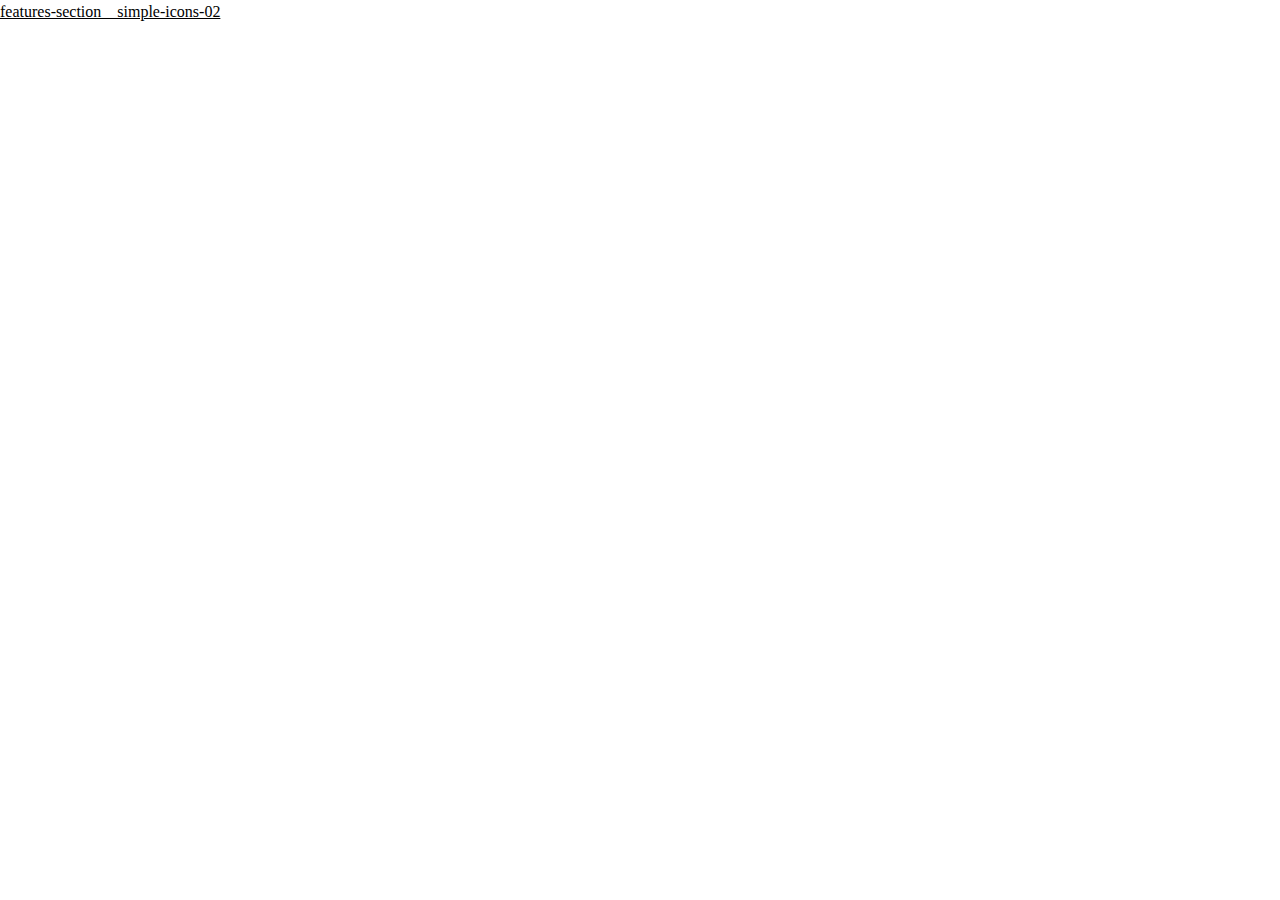
<file: index.html>
<!DOCTYPE html>
<html lang="en-us">
<head>
  <meta charset="utf-8">
  <title>Untitled UI</title>
  <meta name="viewport" content="width=device-width">
  <link rel="stylesheet" href="./styles.css">
</head>
<body>
  <a href="./html-structure/components/features/features__simple-icons-02.html">features-section__simple-icons-02</a>
</body>
</html>
</file>
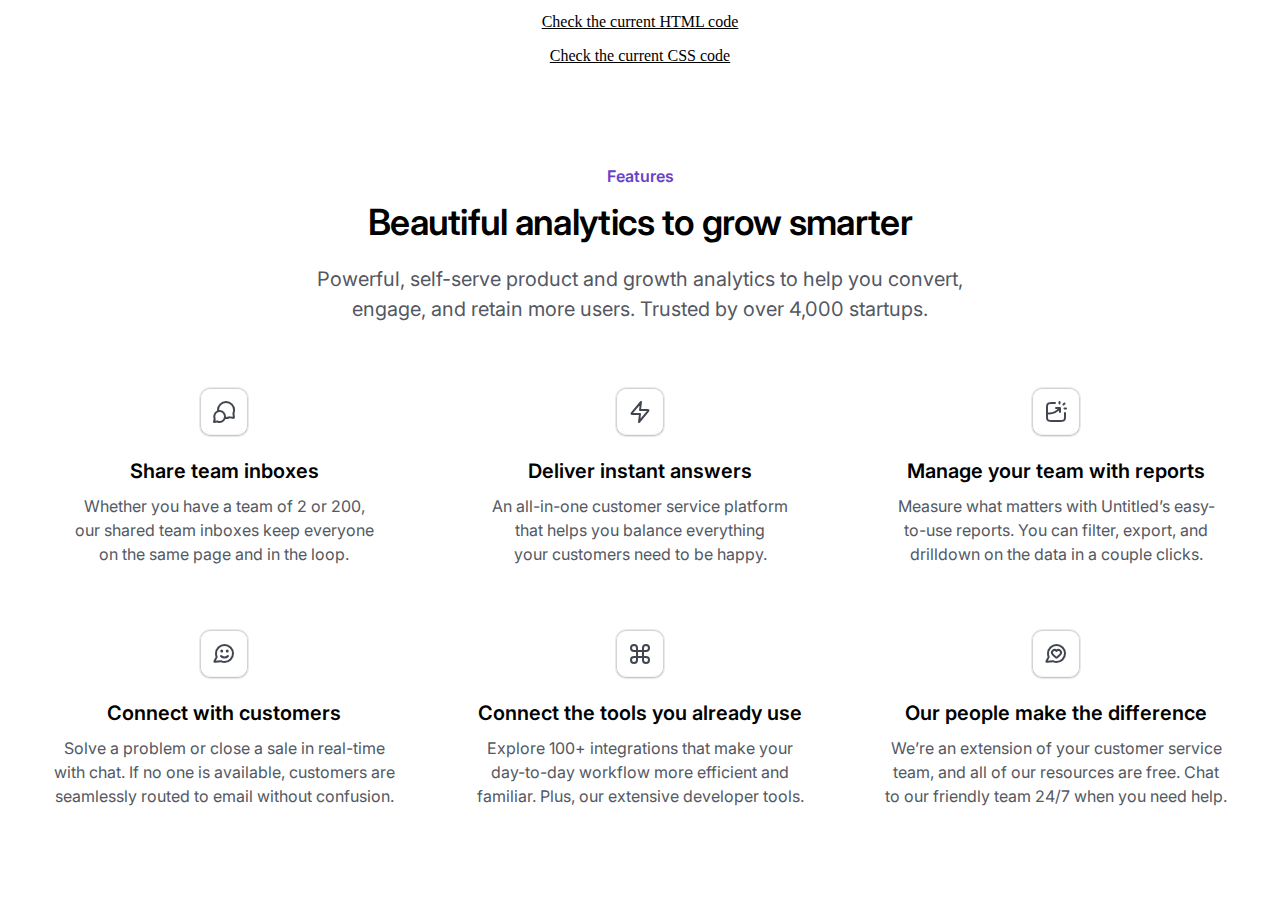
<file: html-structure/components/features/features__simple-icons-02.html>
<!DOCTYPE html>
<html lang="en-us">
<head>
  <meta charset="utf-8">
  <title>features-section__simple-icon-02</title>
  <meta name="viewport" content="width=device-width">
  <link rel="stylesheet" href="../../../styles.css">
  <link rel="stylesheet" href="./features__simple-icons-02.css">
</head>
<body>
  <a style="text-align: center; display:block; padding-block-start: 10px" target="_blank" href="https://github.com/adonmez04/untitledUI-components/blob/master/html-structure/components/features/features__simple-icons-02.html">Check the current HTML code</a>
  <a style="text-align: center; display:block; padding-block-start: 10px" target="_blank" href="https://github.com/adonmez04/untitledUI-components/blob/master/html-structure/components/features/features__simple-icons-02.css">Check the current CSS code</a>

  <article class="features__simple-icons-02 gap auto">
    <section class="features__simple-icons-02-header gap auto">
      <div class="content gap">
        <div class="heading-and-supporting-text gap">
          <div class="heading-and-subheading gap">
            <p class="text-md--semibold">Features</p>
            <h2 class="display-md--semibold">Beautiful analytics to grow smarter</h2>
          </div>
          <p class="text-xl--regular">Powerful, self-serve product and growth analytics to help you convert, engage, and retain more users. Trusted by over 4,000 startups.</p>
        </div>
      </div>
    </section>

    <section class="features__simple-icons-02-main auto">
      <ul class="content">

        <li class="feature-text gap">
          <div class="featured-icon auto">
              <svg xmlns="http://www.w3.org/2000/svg" width="24" height="24" viewBox="0 0 24 24" fill="none">
                <path d="M6.09436 11.2288C6.03221 10.8282 5.99996 10.4179 5.99996 10C5.99996 5.58172 9.60525 2 14.0526 2C18.4999 2 22.1052 5.58172 22.1052 10C22.1052 10.9981 21.9213 11.9535 21.5852 12.8345C21.5154 13.0175 21.4804 13.109 21.4646 13.1804C21.4489 13.2512 21.4428 13.301 21.4411 13.3735C21.4394 13.4466 21.4493 13.5272 21.4692 13.6883L21.8717 16.9585C21.9153 17.3125 21.9371 17.4895 21.8782 17.6182C21.8266 17.731 21.735 17.8205 21.6211 17.8695C21.4911 17.9254 21.3146 17.8995 20.9617 17.8478L17.7765 17.3809C17.6101 17.3565 17.527 17.3443 17.4512 17.3448C17.3763 17.3452 17.3245 17.3507 17.2511 17.3661C17.177 17.3817 17.0823 17.4172 16.893 17.4881C16.0097 17.819 15.0524 18 14.0526 18C13.6344 18 13.2237 17.9683 12.8227 17.9073M7.63158 22C10.5965 22 13 19.5376 13 16.5C13 13.4624 10.5965 11 7.63158 11C4.66668 11 2.26316 13.4624 2.26316 16.5C2.26316 17.1106 2.36028 17.6979 2.53955 18.2467C2.61533 18.4787 2.65322 18.5947 2.66566 18.6739C2.67864 18.7567 2.68091 18.8031 2.67608 18.8867C2.67145 18.9668 2.65141 19.0573 2.61134 19.2383L2 22L4.9948 21.591C5.15827 21.5687 5.24 21.5575 5.31137 21.558C5.38652 21.5585 5.42641 21.5626 5.50011 21.5773C5.5701 21.5912 5.67416 21.6279 5.88227 21.7014C6.43059 21.8949 7.01911 22 7.63158 22Z"  stroke-width="2" stroke-linecap="round" stroke-linejoin="round"/>
              </svg>
          </div>
          <div class="text-and-supporting-text gap">
            <p class="text-xl--semibold">Share team inboxes</p>
            <p class="text-md--regular">Whether you have a team of 2 or 200, our shared team inboxes keep everyone on the same page and in the loop.</p>
          </div>
        </li>

        <li class="feature-text gap">
          <div class="featured-icon auto">
            <svg xmlns="http://www.w3.org/2000/svg" width="24" height="24" viewBox="0 0 24 24" fill="none">
              <path d="M12.9999 2L4.09332 12.6879C3.74451 13.1064 3.57011 13.3157 3.56744 13.4925C3.56512 13.6461 3.63359 13.7923 3.75312 13.8889C3.89061 14 4.16304 14 4.7079 14H11.9999L10.9999 22L19.9064 11.3121C20.2552 10.8936 20.4296 10.6843 20.4323 10.5075C20.4346 10.3539 20.3661 10.2077 20.2466 10.1111C20.1091 10 19.8367 10 19.2918 10H11.9999L12.9999 2Z" stroke-width="2" stroke-linecap="round" stroke-linejoin="round" />
            </svg>
          </div>
          <div class="text-and-supporting-text gap">
            <p class="text-xl--semibold">Deliver instant answers</p>
            <p class="text-md--regular">An all-in-one customer service platform that helps you balance everything your customers need to be happy.</p>
          </div>
        </li>

        <li class="feature-text gap">
          <div class="featured-icon auto">
            <svg xmlns="http://www.w3.org/2000/svg" width="24" height="24" viewBox="0 0 24 24" fill="none">
              <path d="M11 3H7.8C6.11984 3 5.27976 3 4.63803 3.32698C4.07354 3.6146 3.6146 4.07354 3.32698 4.63803C3 5.27976 3 6.11984 3 7.8V16.2C3 17.8802 3 18.7202 3.32698 19.362C3.6146 19.9265 4.07354 20.3854 4.63803 20.673C5.27976 21 6.11984 21 7.8 21H16.2C17.8802 21 18.7202 21 19.362 20.673C19.9265 20.3854 20.3854 19.9265 20.673 19.362C21 18.7202 21 17.8802 21 16.2V13M12 8H16V12M15.5 3.5V2M19.4393 4.56066L20.5 3.5M20.5103 8.5H22.0103M3 13.3471C3.65194 13.4478 4.31987 13.5 5 13.5C9.38636 13.5 13.2653 11.3276 15.6197 8" stroke-width="2" stroke-linecap="round" stroke-linejoin="round"/>
            </svg>
          </div>
          <div class="text-and-supporting-text gap">
            <p class="text-xl--semibold">Manage your team with reports</p>
            <p class="text-md--regular">Measure what matters with Untitled’s easy-to-use reports. You can filter, export, and drilldown on the data in a couple clicks.</p>
          </div>
        </li>

        <li class="feature-text gap">
          <div class="featured-icon auto">
            <svg xmlns="http://www.w3.org/2000/svg" width="24" height="24" viewBox="0 0 24 24" fill="none">
              <path d="M8.99962 14C8.99962 14 10.3121 15.5 12.4996 15.5C14.6871 15.5 15.9996 14 15.9996 14M15.2496 9H15.2596M9.74962 9H9.75962M12.4996 20C17.194 20 20.9996 16.1944 20.9996 11.5C20.9996 6.80558 17.194 3 12.4996 3C7.8052 3 3.99962 6.80558 3.99962 11.5C3.99962 12.45 4.15547 13.3636 4.443 14.2166C4.55119 14.5376 4.60529 14.6981 4.61505 14.8214C4.62469 14.9432 4.6174 15.0286 4.58728 15.1469C4.55677 15.2668 4.48942 15.3915 4.35472 15.6408L2.71906 18.6684C2.48575 19.1002 2.36909 19.3161 2.3952 19.4828C2.41794 19.6279 2.50337 19.7557 2.6288 19.8322C2.7728 19.9201 3.01692 19.8948 3.50517 19.8444L8.62619 19.315C8.78127 19.299 8.85881 19.291 8.92949 19.2937C8.999 19.2963 9.04807 19.3029 9.11586 19.3185C9.18478 19.3344 9.27145 19.3678 9.44478 19.4345C10.3928 19.7998 11.4228 20 12.4996 20ZM15.7496 9C15.7496 9.27614 15.5258 9.5 15.2496 9.5C14.9735 9.5 14.7496 9.27614 14.7496 9C14.7496 8.72386 14.9735 8.5 15.2496 8.5C15.5258 8.5 15.7496 8.72386 15.7496 9ZM10.2496 9C10.2496 9.27614 10.0258 9.5 9.74962 9.5C9.47348 9.5 9.24962 9.27614 9.24962 9C9.24962 8.72386 9.47348 8.5 9.74962 8.5C10.0258 8.5 10.2496 8.72386 10.2496 9Z" stroke-width="2" stroke-linecap="round" stroke-linejoin="round"/>
            </svg>
          </div>
          <div class="text-and-supporting-text gap">
            <p class="text-xl--semibold">Connect with customers</p>
            <p class="text-md--regular">Solve a problem or close a sale in real-time with chat. If no one is available, customers are seamlessly routed to email without confusion.</p>
          </div>
        </li>

        <li class="feature-text gap">
          <div class="featured-icon auto">
            <svg xmlns="http://www.w3.org/2000/svg" width="24" height="24" viewBox="0 0 24 24" fill="none">
              <path d="M9 9V6C9 4.34315 7.65685 3 6 3C4.34315 3 3 4.34315 3 6C3 7.65685 4.34315 9 6 9H9ZM9 9V15M9 9H15M9 15V18C9 19.6569 7.65685 21 6 21C4.34315 21 3 19.6569 3 18C3 16.3431 4.34315 15 6 15H9ZM9 15H15M15 15H18C19.6569 15 21 16.3431 21 18C21 19.6569 19.6569 21 18 21C16.3431 21 15 19.6569 15 18V15ZM15 15V9M15 9V6C15 4.34315 16.3431 3 18 3C19.6569 3 21 4.34315 21 6C21 7.65685 19.6569 9 18 9H15Z" stroke-width="2" stroke-linecap="round" stroke-linejoin="round"/>
            </svg>
          </div>
          <div class="text-and-supporting-text gap">
            <p class="text-xl--semibold">Connect the tools you already use</p>
            <p class="text-md--regular">Explore 100+ integrations that make your day-to-day workflow more efficient and familiar. Plus, our extensive developer tools.</p>
          </div>
        </li>

        <li class="feature-text gap">
          <div class="featured-icon auto">
            <svg xmlns="http://www.w3.org/2000/svg" width="24" height="24" viewBox="0 0 24 24" fill="none">
              <path d="M20.9996 11.5C20.9996 16.1944 17.194 20 12.4996 20C11.4228 20 10.3928 19.7998 9.44478 19.4345C9.27145 19.3678 9.18478 19.3344 9.11586 19.3185C9.04807 19.3029 8.999 19.2963 8.92949 19.2937C8.85881 19.291 8.78127 19.299 8.62619 19.315L3.50517 19.8444C3.01692 19.8948 2.7728 19.9201 2.6288 19.8322C2.50337 19.7557 2.41794 19.6279 2.3952 19.4828C2.36909 19.3161 2.48575 19.1002 2.71906 18.6684L4.35472 15.6408C4.48942 15.3915 4.55677 15.2668 4.58728 15.1469C4.6174 15.0286 4.62469 14.9432 4.61505 14.8214C4.60529 14.6981 4.55119 14.5376 4.443 14.2166C4.15547 13.3636 3.99962 12.45 3.99962 11.5C3.99962 6.80558 7.8052 3 12.4996 3C17.194 3 20.9996 6.80558 20.9996 11.5Z" stroke-width="2" stroke-linecap="round" stroke-linejoin="round"/>
              <path fill-rule="evenodd" clip-rule="evenodd" d="M12.4965 8.94925C11.5968 7.9104 10.0965 7.63095 8.96924 8.58223C7.84196 9.5335 7.68326 11.124 8.56851 12.2491C9.11696 12.9461 10.4935 14.2191 11.4616 15.087C11.8172 15.4057 11.995 15.5651 12.2084 15.6293C12.3914 15.6844 12.6017 15.6844 12.7847 15.6293C12.9981 15.5651 13.1759 15.4057 13.5315 15.087C14.4996 14.2191 15.8761 12.9461 16.4246 12.2491C17.3098 11.124 17.1705 9.5235 16.0238 8.58223C14.8772 7.64096 13.3963 7.9104 12.4965 8.94925Z" stroke-width="2" stroke-linecap="round" stroke-linejoin="round"/>
            </svg>
          </div>
          <div class="text-and-supporting-text gap">
            <p class="text-xl--semibold">Our people make the difference</p>
            <p class="text-md--regular">We’re an extension of your customer service team, and all of our resources are free. Chat to our friendly team 24/7 when you need help.</p>
          </div>
        </li>

      </ul>
    </section>

  </article> <!-- end of the features__simple-icons-02 -->

</body>
</html>
</file>
<file: styles.css>
@import url("https://fonts.googleapis.com/css2?family=Inter:ital,opsz,wght@0,14..32,100..900;1,14..32,100..900&family=Merriweather:ital,wght@0,300;0,400;0,700;0,900;1,300;1,400;1,700;1,900&display=swap");

/* ******************************************** */
/* *** THE MAIN *** */
/* ******************************************** */
/* ******************************************** */
/* *** THE IMPORTANT *** */
/* ******************************************** */
@layer important {}
/* ******************************************** */
/* *** THE PRIMITIVES *** */
/* ******************************************** */
@layer primitives {
  :root {
    /* Colors */
    /* Base */
    --base---white: hsl(0deg 0% 100% / 100%);
    --base---black: hsl(0deg 0% 0% / 100%);
    --base---transparent: hsl(0deg 0% 100% / 0%);
    /* Gray (light mode) */
    --gray-light-mode--25: hsl(0deg 0% 99.2% / 100%);
    --gray-light-mode--50: hsl(0deg 0% 98% / 100%);
    --gray-light-mode--100: hsl(0deg 0% 96.1% / 100%);
    --gray-light-mode--200: hsl(210deg 4.8% 91.8% / 100%);
    --gray-light-mode--300: hsl(216deg 6.3% 84.5% / 100%);
    --gray-light-mode--400: hsl(222deg 5.8% 66.3% / 100%);
    --gray-light-mode--500: hsl(220deg 6.2% 47.3% / 100%);
    --gray-light-mode--600: hsl(220deg 8.3% 35.5% / 100%);
    --gray-light-mode--700: hsl(221deg 11% 28.6% / 100%);
    --gray-light-mode--800: hsl(220deg 19.6% 18% / 100%);
    --gray-light-mode--900: hsl(220deg 23.8% 12.4% / 100%);
    --gray-light-mode--950: hsl(218deg 28.6% 5.5% / 100%);
    /* Gray (dark mode) */
    --gray-dark-mode--25: hsl(0deg 0% 98% / 100%);
    --gray-dark-mode--50: hsl(0deg 0% 96.9% / 100%);
    --gray-dark-mode--100: hsl(240deg 3.4% 94.3% / 100%);
    --gray-dark-mode--200: hsl(240deg 2.7% 92.7% / 100%);
    --gray-dark-mode--300: hsl(225deg 4.3% 81.6% / 100%);
    --gray-dark-mode--400: hsl(218deg 3.9% 59.6% / 100%);
    --gray-dark-mode--500: hsl(220deg 3.8% 53.9% / 100%);
    --gray-dark-mode--600: hsl(218deg 5.4% 40.2% / 100%);
    --gray-dark-mode--700: hsl(222deg 8.3% 23.5% / 100%);
    --gray-dark-mode--800: hsl(222deg 16% 15.9% / 100%);
    --gray-dark-mode--900: hsl(218deg 17.4% 9% / 100%);
    --gray-dark-mode--950: hsl(220deg 20% 5.9% / 100%);
    /* Gray (dark mode alpha) */
    --gray-dark-mode-alpha-25: hsl(0deg 0% 100% / 98%);
    --gray-dark-mode-alpha-50: hsl(0deg 0% 100% / 96%);
    --gray-dark-mode-alpha-100: hsl(0deg 0% 100% / 94%);
    --gray-dark-mode-alpha-200: hsl(0deg 0% 100% / 92%);
    --gray-dark-mode-alpha-300: hsl(0deg 0% 100% / 80%);
    --gray-dark-mode-alpha-400: hsl(0deg 0% 100% / 56%);
    --gray-dark-mode-alpha-500: hsl(0deg 0% 100% / 50%);
    --gray-dark-mode-alpha-600: hsl(0deg 0% 100% / 35%);
    --gray-dark-mode-alpha-700: hsl(0deg 0% 100% / 16%);
    --gray-dark-mode-alpha-800: hsl(0deg 0% 100% / 8%);
    --gray-dark-mode-alpha-900: hsl(0deg 0% 100% / 4%);
    --gray-dark-mode-alpha-950: hsl(0deg 0% 100% / 0%);
    /* Brand */
    --brand--25: hsl(264deg 100% 99% / 100%);
    --brand--50: hsl(264deg 100% 98% / 100%);
    --brand--100: hsl(267deg 100% 96.1% / 100%);
    --brand--200: hsl(268deg 95.1% 92% / 100%);
    --brand--300: hsl(265deg 88.9% 85.9% / 100%);
    --brand--400: hsl(262deg 84.7% 76.9% / 100%);
    --brand--500: hsl(260deg 76.6% 69.8% / 100%);
    --brand--600: hsl(259deg 63.3% 59.4% / 100%);
    --brand--700: hsl(258deg 53.8% 51.6% / 100%);
    --brand--800: hsl(256deg 47.7% 42% / 100%);
    --brand--900: hsl(254deg 44.5% 33.9% / 100%);
    --brand--950: hsl(254deg 54.5% 24.1% / 100%);
    /* Error */
    --error--25: hsl(12deg 100% 99% / 100%);
    --error--50: hsl(5deg 85.7% 97.3% / 100%);
    --error--100: hsl(4deg 93.3% 94.1% / 100%);
    --error--200: hsl(3deg 96.3% 89.4% / 100%);
    --error--300: hsl(4deg 96.1% 80% / 100%);
    --error--400: hsl(4deg 92.5% 68.8% / 100%);
    --error--500: hsl(4deg 86% 58% / 100%);
    --error--600: hsl(4deg 74.3% 48.8% / 100%);
    --error--700: hsl(4deg 76.5% 40% / 100%);
    --error--800: hsl(4deg 71.6% 33.1% / 100%);
    --error--900: hsl(8deg 64.9% 29% / 100%);
    --error--950: hsl(8deg 75.3% 19% / 100%);
    /* Warning */
    --warning--25: hsl(42deg 100% 98% / 100%);
    --warning--50: hsl(45deg 100% 96.1% / 100%);
    --warning--100: hsl(45deg 96.5% 88.8% / 100%);
    --warning--200: hsl(44deg 98.3% 76.7% / 100%);
    --warning--300: hsl(42deg 98.9% 64.5% / 100%);
    --warning--400: hsl(39deg 98.2% 56.3% / 100%);
    --warning--500: hsl(34deg 93.7% 50.2% / 100%);
    --warning--600: hsl(28deg 97.3% 43.7% / 100%);
    --warning--700: hsl(22deg 91.5% 37.1% / 100%);
    --warning--800: hsl(19deg 83.7% 31.4% / 100%);
    --warning--900: hsl(18deg 79.4% 26.7% / 100%);
    --warning--950: hsl(17deg 79.3% 17.1% / 100%);
    /* Success */
    --success--25: hsl(142deg 80% 98% / 100%);
    --success--50: hsl(145deg 81% 95.9% / 100%);
    --success--100: hsl(140deg 75% 92.2% / 100%);
    --success--200: hsl(144deg 68% 80.4% / 100%);
    --success--300: hsl(148deg 63.3% 66.9% / 100%);
    --success--400: hsl(150deg 57.3% 54.1% / 100%);
    --success--500: hsl(152deg 77.1% 39.4% / 100%);
    --success--600: hsl(153deg 91% 30.4% / 100%);
    --success--700: hsl(155deg 90.3% 24.3% / 100%);
    --success--800: hsl(155deg 84.2% 19.8% / 100%);
    --success--900: hsl(156deg 83.3% 16.5% / 100%);
    --success--950: hsl(157deg 82.1% 11% / 100%);
    /* Gray blue */
    --gray-blue--25: hsl(240deg 20% 99% / 100%);
    --gray-blue--50: hsl(225deg 40% 98% / 100%);
    --gray-blue--100: hsl(229deg 35.5% 93.9% / 100%);
    --gray-blue--200: hsl(229deg 35.5% 87.8% / 100%);
    --gray-blue--300: hsl(232deg 35.7% 78% / 100%);
    --gray-blue--400: hsl(232deg 35.9% 59% / 100%);
    --gray-blue--500: hsl(231deg 36.1% 47.8% / 100%);
    --gray-blue--600: hsl(232deg 36.1% 38% / 100%);
    --gray-blue--700: hsl(231deg 35.7% 32.9% / 100%);
    --gray-blue--800: hsl(231deg 35.4% 24.9% / 100%);
    --gray-blue--900: hsl(231deg 37.3% 10% / 100%);
    --gray-blue--950: hsl(232deg 36.6% 8% / 100%);
    /* Gray cool */
    --gray-cool--25: hsl(240deg 20% 99% / 100%);
    --gray-cool--50: hsl(240deg 20% 98% / 100%);
    --gray-cool--100: hsl(220deg 23.1% 94.9% / 100%);
    --gray-cool--200: hsl(227deg 25% 89% / 100%);
    --gray-cool--300: hsl(224deg 23.9% 77.8% / 100%);
    --gray-cool--400: hsl(226deg 24.4% 59% / 100%);
    --gray-cool--500: hsl(226deg 24.1% 48% / 100%);
    --gray-cool--600: hsl(226deg 23.7% 38% / 100%);
    --gray-cool--700: hsl(227deg 23.8% 32.9% / 100%);
    --gray-cool--800: hsl(226deg 24.4% 24.9% / 100%);
    --gray-cool--900: hsl(233deg 33.3% 10% / 100%);
    --gray-cool--950: hsl(231deg 31.7% 8% / 100%);
    /* Gray modern */
    --gray-modern--25: hsl(240deg 20% 99% / 100%);
    --gray-modern--50: hsl(210deg 40% 98% / 100%);
    --gray-modern--100: hsl(210deg 30.8% 94.9% / 100%);
    --gray-modern--200: hsl(215deg 27.3% 91.4% / 100%);
    --gray-modern--300: hsl(213deg 22% 83.9% / 100%);
    --gray-modern--400: hsl(215deg 13.5% 65.1% / 100%);
    --gray-modern--500: hsl(215deg 12.1% 46.9% / 100%);
    --gray-modern--600: hsl(217deg 14.8% 34.5% / 100%);
    --gray-modern--700: hsl(216deg 20.6% 26.7% / 100%);
    --gray-modern--800: hsl(218deg 28.1% 17.5% / 100%);
    --gray-modern--900: hsl(219deg 35.7% 11% / 100%);
    --gray-modern--950: hsl(220deg 36.6% 8% / 100%);
    /* Gray neutral */
    --gray-neutral--25: hsl(240deg 20% 99% / 100%);
    --gray-neutral--50: hsl(210deg 20% 98% / 100%);
    --gray-neutral--100: hsl(220deg 14.3% 95.9% / 100%);
    --gray-neutral--200: hsl(220deg 13% 91% / 100%);
    --gray-neutral--300: hsl(213deg 11.1% 84.1% / 100%);
    --gray-neutral--400: hsl(215deg 9.5% 64.9% / 100%);
    --gray-neutral--500: hsl(218deg 8.1% 46.1% / 100%);
    --gray-neutral--600: hsl(210deg 11.5% 34.1% / 100%);
    --gray-neutral--700: hsl(215deg 17.6% 26.7% / 100%);
    --gray-neutral--800: hsl(213deg 27.9% 16.9% / 100%);
    --gray-neutral--900: hsl(218deg 39.3% 11% / 100%);
    --gray-neutral--950: hsl(220deg 36.6% 8% / 100%);
    /* Gray iron */
    --gray-iron--25: hsl(0deg 0% 98.8% / 100%);
    --gray-iron--50: hsl(0deg 0% 98% / 100%);
    --gray-iron--100: hsl(240deg 4.8% 95.9% / 100%);
    --gray-iron--200: hsl(240deg 5.9% 90% / 100%);
    --gray-iron--300: hsl(240deg 5.7% 82.9% / 100%);
    --gray-iron--400: hsl(240deg 6.1% 64.9% / 100%);
    --gray-iron--500: hsl(240deg 4.7% 46.1% / 100%);
    --gray-iron--600: hsl(235deg 6.4% 33.9% / 100%);
    --gray-iron--700: hsl(240deg 5.3% 26.1% / 100%);
    --gray-iron--800: hsl(228deg 6.2% 15.9% / 100%);
    --gray-iron--900: hsl(240deg 7.1% 11% / 100%);
    --gray-iron--950: hsl(240deg 7.3% 8% / 100%);
    /* Gray true */
    --gray-true--25: hsl(0deg 0% 98.8% / 100%);
    --gray-true--50: hsl(0deg 0% 96.9% / 100%);
    --gray-true--100: hsl(0deg 0% 96.1% / 100%);
    --gray-true--200: hsl(0deg 0% 89.8% / 100%);
    --gray-true--300: hsl(0deg 0% 83.9% / 100%);
    --gray-true--400: hsl(0deg 0% 63.9% / 100%);
    --gray-true--500: hsl(0deg 0% 45.1% / 100%);
    --gray-true--600: hsl(0deg 0% 32.2% / 100%);
    --gray-true--700: hsl(0deg 0% 25.9% / 100%);
    --gray-true--800: hsl(0deg 0% 16.1% / 100%);
    --gray-true--900: hsl(0deg 0% 7.8% / 100%);
    --gray-true--950: hsl(0deg 0% 5.9% / 100%);
    /* Gray warm */
    --gray-warm--25: hsl(60deg 20% 99% / 100%);
    --gray-warm--50: hsl(60deg 9.1% 97.8% / 100%);
    --gray-warm--100: hsl(60deg 4.8% 95.9% / 100%);
    --gray-warm--200: hsl(20deg 5.9% 90% / 100%);
    --gray-warm--300: hsl(26deg 8% 82.9% / 100%);
    --gray-warm--400: hsl(25deg 6.5% 63.9% / 100%);
    --gray-warm--500: hsl(26deg 6.1% 44.7% / 100%);
    --gray-warm--600: hsl(33deg 5.5% 32.4% / 100%);
    --gray-warm--700: hsl(30deg 6.2% 25.1% / 100%);
    --gray-warm--800: hsl(12deg 6.5% 15.1% / 100%);
    --gray-warm--900: hsl(24deg 9.8% 10% / 100%);
    --gray-warm--950: hsl(24deg 12.2% 8% / 100%);
    /* Moss */
    --moss--25: hsl(90deg 60% 98% / 100%);
    --moss--50: hsl(88deg 61.9% 95.9% / 100%);
    --moss--100: hsl(89deg 56.9% 90% / 100%);
    --moss--200: hsl(89deg 58% 80.4% / 100%);
    --moss--300: hsl(89deg 58.6% 66.9% / 100%);
    --moss--400: hsl(89deg 57.9% 51.6% / 100%);
    --moss--500: hsl(89deg 58.2% 39.4% / 100%);
    --moss--600: hsl(89deg 57.4% 30.4% / 100%);
    --moss--700: hsl(89deg 58.1% 24.3% / 100%);
    --moss--800: hsl(89deg 58.4% 19.8% / 100%);
    --moss--900: hsl(89deg 57.1% 16.5% / 100%);
    --moss--950: hsl(89deg 56.9% 10% / 100%);
    /* Green Light */
    --green-light--25: hsl(87deg 81.8% 97.8% / 100%);
    --green-light--50: hsl(89deg 92% 95.1% / 100%);
    --green-light--100: hsl(91deg 85.5% 89.2% / 100%);
    --green-light--200: hsl(91deg 84.6% 82.2% / 100%);
    --green-light--300: hsl(92deg 81% 67.1% / 100%);
    --green-light--400: hsl(93deg 73.6% 55.5% / 100%);
    --green-light--500: hsl(94deg 75.2% 44.3% / 100%);
    --green-light--600: hsl(95deg 85.2% 34.5% / 100%);
    --green-light--700: hsl(96deg 78.4% 27.3% / 100%);
    --green-light--800: hsl(96deg 69% 22.7% / 100%);
    --green-light--900: hsl(98deg 61.2% 20.2% / 100%);
    --green-light--950: hsl(99deg 60.8% 10% / 100%);
    /* Green */
    --green--25: hsl(142deg 80% 98% / 100%);
    --green--50: hsl(140deg 71.4% 95.9% / 100%);
    --green--100: hsl(139deg 72.5% 90% / 100%);
    --green--200: hsl(142deg 70% 80.4% / 100%);
    --green--300: hsl(146deg 65.7% 66.9% / 100%);
    --green--400: hsl(148deg 57.9% 51.6% / 100%);
    --green--500: hsl(150deg 78.1% 39.4% / 100%);
    --green--600: hsl(151deg 88.4% 30.4% / 100%);
    --green--700: hsl(153deg 87.1% 24.3% / 100%);
    --green--800: hsl(153deg 82.2% 19.8% / 100%);
    --green--900: hsl(154deg 81% 16.5% / 100%);
    --green--950: hsl(154deg 80.4% 10% / 100%);
    /* Teal */
    --teal--25: hsl(165deg 80% 98% / 100%);
    --teal--50: hsl(162deg 76.5% 96.7% / 100%);
    --teal--100: hsl(165deg 85.5% 89.2% / 100%);
    --teal--200: hsl(166deg 83.8% 78.2% / 100%);
    --teal--300: hsl(169deg 75.8% 64.3% / 100%);
    --teal--400: hsl(170deg 65.2% 50.4% / 100%);
    --teal--500: hsl(171deg 79.4% 40% / 100%);
    --teal--600: hsl(173deg 82.6% 31.6% / 100%);
    --teal--700: hsl(173deg 75.9% 26.1% / 100%);
    --teal--800: hsl(174deg 67.6% 21.8% / 100%);
    --teal--900: hsl(174deg 60.8% 19% / 100%);
    --teal--950: hsl(174deg 60.8% 10% / 100%);
    /* Cyan */
    --cyan--25: hsl(186deg 100% 98% / 100%);
    --cyan--50: hsl(186deg 100% 96.3% / 100%);
    --cyan--100: hsl(186deg 95.9% 90.4% / 100%);
    --cyan--200: hsl(188deg 93.5% 81.8% / 100%);
    --cyan--300: hsl(189deg 92.4% 69% / 100%);
    --cyan--400: hsl(190deg 85.7% 53.3% / 100%);
    --cyan--500: hsl(191deg 94.5% 42.7% / 100%);
    --cyan--600: hsl(194deg 91.4% 36.5% / 100%);
    --cyan--700: hsl(195deg 82.3% 31% / 100%);
    --cyan--800: hsl(196deg 69.6% 27.1% / 100%);
    --cyan--900: hsl(198deg 63.6% 23.7% / 100%);
    --cyan--950: hsl(197deg 63.4% 13.9% / 100%);
    /* Blue light */
    --blue-light--25: hsl(204deg 100% 98% / 100%);
    --blue-light--50: hsl(204deg 100% 97.1% / 100%);
    --blue-light--100: hsl(204deg 93.8% 93.7% / 100%);
    --blue-light--200: hsl(201deg 97.2% 86.1% / 100%);
    --blue-light--300: hsl(199deg 97% 73.9% / 100%);
    --blue-light--400: hsl(198deg 95.1% 59.6% / 100%);
    --blue-light--500: hsl(199deg 91.1% 48.4% / 100%);
    --blue-light--600: hsl(200deg 100% 39.4% / 100%);
    --blue-light--700: hsl(201deg 97.6% 32.2% / 100%);
    --blue-light--800: hsl(201deg 91.4% 27.5% / 100%);
    --blue-light--900: hsl(202deg 82% 23.9% / 100%);
    --blue-light--950: hsl(201deg 83.1% 13.9% / 100%);
    /* Blue */
    --blue--25: hsl(210deg 100% 98% / 100%);
    --blue--50: hsl(206deg 100% 96.9% / 100%);
    --blue--100: hsl(209deg 100% 91% / 100%);
    --blue--200: hsl(206deg 100% 84.9% / 100%);
    --blue--300: hsl(206deg 100% 75.9% / 100%);
    --blue--400: hsl(207deg 97.7% 65.9% / 100%);
    --blue--500: hsl(211deg 95.3% 58% / 100%);
    --blue--600: hsl(215deg 87.2% 51% / 100%);
    --blue--700: hsl(218deg 80.3% 45.9% / 100%);
    --blue--800: hsl(220deg 75.1% 37.8% / 100%);
    --blue--900: hsl(218deg 68.4% 31% / 100%);
    --blue--950: hsl(218deg 68.6% 20% / 100%);
    /* Blue dark */
    --blue-dark--25: hsl(222deg 100% 98% / 100%);
    --blue-dark--50: hsl(221deg 100% 96.9% / 100%);
    --blue-dark--100: hsl(220deg 100% 91% / 100%);
    --blue-dark--200: hsl(220deg 100% 84.9% / 100%);
    --blue-dark--300: hsl(220deg 100% 75.9% / 100%);
    --blue-dark--400: hsl(220deg 100% 66.1% / 100%);
    --blue-dark--500: hsl(220deg 100% 58% / 100%);
    --blue-dark--600: hsl(220deg 87.2% 51% / 100%);
    --blue-dark--700: hsl(220deg 100% 46.1% / 100%);
    --blue-dark--800: hsl(220deg 100% 37.8% / 100%);
    --blue-dark--900: hsl(220deg 100% 31% / 100%);
    --blue-dark--950: hsl(220deg 100% 20% / 100%);
    /* Indigo */
    --indigo--25: hsl(222deg 100% 98% / 100%);
    --indigo--50: hsl(219deg 100% 96.7% / 100%);
    --indigo--100: hsl(221deg 100% 93.9% / 100%);
    --indigo--200: hsl(223deg 96.5% 88.8% / 100%);
    --indigo--300: hsl(224deg 95.7% 81.8% / 100%);
    --indigo--400: hsl(228deg 91% 73.9% / 100%);
    --indigo--500: hsl(233deg 85.9% 66.7% / 100%);
    --indigo--600: hsl(237deg 77.3% 58.6% / 100%);
    --indigo--700: hsl(239deg 60.3% 50.6% / 100%);
    --indigo--800: hsl(238deg 57.3% 41.4% / 100%);
    --indigo--900: hsl(236deg 48.6% 34.3% / 100%);
    --indigo--950: hsl(236deg 49.2% 23.9% / 100%);
    /* Violet */
    --violet--25: hsl(252deg 100% 99% / 100%);
    --violet--50: hsl(250deg 100% 97.6% / 100%);
    --violet--100: hsl(249deg 91.3% 95.5% / 100%);
    --violet--200: hsl(251deg 95.2% 91.8% / 100%);
    --violet--300: hsl(252deg 94.7% 85.1% / 100%);
    --violet--400: hsl(254deg 93.4% 76.3% / 100%);
    --violet--500: hsl(257deg 90.7% 66.3% / 100%);
    --violet--600: hsl(261deg 84.2% 57.8% / 100%);
    --violet--700: hsl(262deg 70.8% 50.4% / 100%);
    --violet--800: hsl(262deg 70.2% 42.2% / 100%);
    --violet--900: hsl(262deg 68.5% 34.9% / 100%);
    --violet--950: hsl(262deg 67.9% 22% / 100%);
    /* Purple */
    --purple--25: hsl(240deg 100% 99% / 100%);
    --purple--50: hsl(245deg 100% 97.6% / 100%);
    --purple--100: hsl(246deg 91.3% 95.5% / 100%);
    --purple--200: hsl(244deg 95.2% 91.8% / 100%);
    --purple--300: hsl(247deg 97.4% 85.1% / 100%);
    --purple--400: hsl(249deg 93.4% 76.3% / 100%);
    --purple--500: hsl(252deg 91.9% 66.3% / 100%);
    --purple--600: hsl(256deg 85.1% 57.8% / 100%);
    --purple--700: hsl(257deg 72.3% 50.4% / 100%);
    --purple--800: hsl(257deg 71.2% 42.2% / 100%);
    --purple--900: hsl(257deg 68.5% 34.9% / 100%);
    --purple--950: hsl(257deg 69.6% 22% / 100%);
    /* Fuchsia */
    --fuchsia--25: hsl(288deg 100% 99% / 100%);
    --fuchsia--50: hsl(289deg 100% 97.8% / 100%);
    --fuchsia--100: hsl(290deg 100% 95.5% / 100%);
    --fuchsia--200: hsl(290deg 95.8% 90.6% / 100%);
    --fuchsia--300: hsl(289deg 95.4% 82.9% / 100%);
    --fuchsia--400: hsl(290deg 92.9% 72.5% / 100%);
    --fuchsia--500: hsl(290deg 86.1% 60.6% / 100%);
    --fuchsia--600: hsl(291deg 71.1% 48.8% / 100%);
    --fuchsia--700: hsl(293deg 74.4% 39.8% / 100%);
    --fuchsia--800: hsl(293deg 71.4% 32.9% / 100%);
    --fuchsia--900: hsl(295deg 66.4% 28% / 100%);
    --fuchsia--950: hsl(295deg 65.2% 18% / 100%);
    /* Pink */
    --pink--25: hsl(323deg 80% 98% / 100%);
    --pink--50: hsl(316deg 73.3% 97.1% / 100%);
    --pink--100: hsl(317deg 77.8% 94.7% / 100%);
    --pink--200: hsl(318deg 88.5% 89.8% / 100%);
    --pink--300: hsl(319deg 89.2% 81.8% / 100%);
    --pink--400: hsl(321deg 88.2% 70.2% / 100%);
    --pink--500: hsl(318deg 83.2% 60.4% / 100%);
    --pink--600: hsl(325deg 73% 50.6% / 100%);
    --pink--700: hsl(327deg 80.4% 42% / 100%);
    --pink--800: hsl(328deg 75.6% 35.3% / 100%);
    --pink--900: hsl(328deg 71.6% 30.4% / 100%);
    --pink--950: hsl(328deg 71.4% 17.8% / 100%);
    /* Rose */
    --rosé--25: hsl(354deg 100% 98% / 100%);
    --rosé--50: hsl(351deg 100% 97.3% / 100%);
    --rosé--100: hsl(351deg 100% 94.7% / 100%);
    --rosé--200: hsl(349deg 96.1% 90% / 100%);
    --rosé--300: hsl(349deg 97.8% 81.8% / 100%);
    --rosé--400: hsl(347deg 97.3% 71.4% / 100%);
    --rosé--500: hsl(346deg 91.1% 60.2% / 100%);
    --rosé--600: hsl(343deg 78.7% 49.8% / 100%);
    --rosé--700: hsl(341deg 84.6% 40.8% / 100%);
    --rosé--800: hsl(339deg 81.9% 34.7% / 100%);
    --rosé--900: hsl(338deg 76.8% 30.4% / 100%);
    --rosé--950: hsl(339deg 76.1% 18% / 100%);
    /* Orange dark */
    --orange-dark--25: hsl(24deg 100% 98% / 100%);
    --orange-dark--50: hsl(23deg 100% 96.5% / 100%);
    --orange-dark--100: hsl(24deg 100% 91.8% / 100%);
    --orange-dark--200: hsl(30deg 100% 84.1% / 100%);
    --orange-dark--300: hsl(21deg 100% 70% / 100%);
    --orange-dark--400: hsl(17deg 100% 59% / 100%);
    --orange-dark--500: hsl(15deg 100% 51% / 100%);
    --orange-dark--600: hsl(11deg 95.7% 46.1% / 100%);
    --orange-dark--700: hsl(7deg 93.8% 38% / 100%);
    --orange-dark--800: hsl(5deg 85.3% 32% / 100%);
    --orange-dark--900: hsl(7deg 80.3% 25.9% / 100%);
    --orange-dark--950: hsl(7deg 79.4% 19% / 100%);
    /* Orange */
    --orange--25: hsl(33deg 81.8% 97.8% / 100%);
    --orange--50: hsl(30deg 88.9% 96.5% / 100%);
    --orange--100: hsl(30deg 90.5% 91.8% / 100%);
    --orange--200: hsl(36deg 86% 83.1% / 100%);
    --orange--300: hsl(27deg 88.7% 72.4% / 100%);
    --orange--400: hsl(23deg 87.9% 61% / 100%);
    --orange--500: hsl(21deg 86.6% 53.1% / 100%);
    --orange--600: hsl(17deg 82.1% 48.2% / 100%);
    --orange--700: hsl(13deg 79.6% 40.4% / 100%);
    --orange--800: hsl(11deg 70.9% 33.7% / 100%);
    --orange--900: hsl(11deg 67.6% 27.8% / 100%);
    --orange--950: hsl(11deg 67% 19% / 100%);
    /* Yellow */
    --yellow--25: hsl(56deg 87.5% 96.9% / 100%);
    --yellow--50: hsl(52deg 91.7% 95.3% / 100%);
    --yellow--100: hsl(53deg 96.7% 88% / 100%);
    --yellow--200: hsl(51deg 98.1% 79% / 100%);
    --yellow--300: hsl(48deg 97.2% 72% / 100%);
    --yellow--400: hsl(46deg 95.8% 53.1% / 100%);
    --yellow--500: hsl(43deg 93.4% 47.5% / 100%);
    --yellow--600: hsl(39deg 96.1% 40.4% / 100%);
    --yellow--700: hsl(33deg 91.7% 32.9% / 100%);
    --yellow--800: hsl(30deg 81% 28.8% / 100%);
    --yellow--900: hsl(26deg 72.5% 25.7% / 100%);
    --yellow--950: hsl(26deg 73.2% 19% / 100%);
    /* Spacing */
    --spacing-0: 0; /* 0px */
    --spacing-0-5: 0.125rem; /* 2px */
    --spacing-1: 0.25rem; /* 4px */
    --spacing-1-5: 0.375rem; /* 6px */
    --spacing-2: 0.5rem; /* 8px */
    --spacing-3: 0.75rem; /* 12px */
    --spacing-4: 1rem; /* 16px */
    --spacing-5: 1.25rem; /* 20px */
    --spacing-6: 1.5rem; /* 24px */
    --spacing-8: 2rem; /* 32px */
    --spacing-10: 2.5rem; /* 40px */
    --spacing-12: 3rem; /* 48px */
    --spacing-16: 4rem; /* 64px */
    --spacing-20: 5rem; /* 80px */
    --spacing-24: 6rem; /* 96px */
    --spacing-32: 8rem; /* 128px */
    --spacing-40: 10rem; /* 160px */
    --spacing-48: 12rem; /* 192px */
    --spacing-56: 14rem; /* 224px */
    --spacing-64: 16rem; /* 256px */
    --spacing-80: 20rem; /* 320px */
    --spacing-96: 24rem; /* 384px */
    --spacing-120: 30rem; /* 480px */
    --spacing-140: 35rem; /* 560px */
    --spacing-160: 40rem; /* 640px */
    --spacing-180: 45rem; /* 720px */
    --spacing-192: 48rem; /* 768px */
    --spacing-256: 64rem; /* 1024px */
    --spacing-320: 80rem; /* 1280px */
    --spacing-360: 90rem; /* 1440px */
    --spacing-400: 100rem; /* 1600px */
    --spacing-480: 120rem; /* 1920px */
  }
}
/* ******************************************** */
/* *** THE COLORS *** */
/* ******************************************** */
@layer variables {
  :root {
    /* Text Colors */
    --text-primary-900: light-dark(var(--gray-light-mode--900)), var(--gray-dark-mode--50);
    --text-primary_on-brand: light-dark(var(--base---white), var(--gray-dark-mode--50));
    --text-secondary-700: light-dark(var(--gray-light-mode--700), var(--gray-dark-mode--300));
    --text-secondary_hover: light-dark(var(--gray-light-mode--800), var(--gray-dark-mode--200));
    --text-secondary_on-brand: light-dark(var(--brand--200), var(--gray-dark-mode--300));
    --text-tertiary-600: light-dark(var(--gray-light-mode--600), var(--gray-dark-mode--400));
    --text-tertiary_hover: light-dark(var(--gray-light-mode--700), var(--gray-dark-mode--300));
    --text-tertiary_on-brand: light-dark(var(--brand--200), var(--gray-dark-mode--400));
    --text-quaternary-500: light-dark(var(--gray-light-mode--500), var(--gray-light-mode--400));
    --text-quaternary_on-brand: light-dark(var(--brand--300), var(--gray-dark-mode--400));
    --text-white: light-dark(var(--base---white), var(--base---white));
    --text-disabled: light-dark(var(--gray-light-mode--500), var(--gray-dark-mode--500));
    --text-placeholder: light-dark(var(--gray-light-mode--500), var(--gray-dark-mode--500));
    --text-placeholder_subtle: light-dark(var(--gray-light-mode--300), var(--gray-dark-mode--700));
    --text-brand-primary-900: light-dark(var(--brand--900), var(--gray-dark-mode--50));
    --text-brand-secondary-700: light-dark(var(--brand--700), var(--gray-dark-mode--300));
    --text-brand-tertiary-600: light-dark(var(--brand--600), var(--gray-dark-mode--400));
    --text-brand-tertiary_alt: light-dark(var(--brand--600), var(--gray-dark-mode--50));
    --text-error-primary-600: light-dark(var(--error--600), var(--error--400));
    --text-warning-primary-600: light-dark(var(--warning--600), var(--warning--400));
    --text-success-primary-600: light-dark(var(--success--600), var(--success--400));
    /* Border */
    --border-primary: light-dark(var(--gray-light-mode--300), var(--gray-dark-mode--700));
    --border-secondary: light-dark(var(--gray-light-mode--200), var(--gray-dark-mode--800));
    --border-tertiary: light-dark(var(--gray-light-mode--100), var(--gray-dark-mode--800));
    --border-disabled: light-dark(var(--gray-light-mode--300), var(--gray-dark-mode--700));
    --border-disabled_subtle: light-dark(var(--gray-light-mode--200), var(--gray-dark-mode--800));
    --border-brand: light-dark(var(--brand--500), var(--brand--400));
    --border-brand_alt: light-dark(var(--brand--600), var(--gray-dark-mode--700));
    --border-error: light-dark(var(--error--500), var(--error--400));
    --border-error_subtle: light-dark(var(--error--300), var(--error--400));
    /* Foreground */
    --fg-primary-900: light-dark(var(--gray-light-mode--900), var(--base---white));
    --fg-secondary-700: light-dark(var(--gray-light-mode--700), var(--gray-dark-mode--300));
    --fg-secondary_hover: light-dark(var(--gray-light-mode--800), var(--gray-dark-mode--200));
    --fg-tertiary-600: light-dark(var(--gray-light-mode--600), var(--gray-dark-mode--400));
    --fg-tertiary_hover: light-dark(var(--gray-light-mode--700), var(--gray-dark-mode--300));
    --fg-quaternary-500: light-dark(var(--gray-light-mode--500), var(--gray-dark-mode--400));
    --fg-quaternary_hover: light-dark(var(--gray-light-mode--600), var(--gray-dark-mode--300));
    --fg-quinary-400: light-dark(var(--gray-light-mode--400), var(--gray-dark-mode--500));
    --fg-quinary_hover: light-dark(var(--gray-light-mode--500), var(--gray-dark-mode--400));
    --fg-senary-300: light-dark(var(--gray-light-mode--300), var(--gray-dark-mode--600));
    --fg-white: light-dark(var(--base---white), var(--base---white));
    --fg-disabled: light-dark(var(--gray-light-mode--400), var(--gray-dark-mode--500));
    --fg-disabled_subtle: light-dark(var(--gray-light-mode--300), var(--gray-dark-mode--600));
    --fg-brand-primary-600: light-dark(var(--brand--600), var(--brand--500));
    --fg-brand-primary_alt: light-dark(var(--brand--600), var(--gray-dark-mode--300));
    --fg-brand-secondary-500: light-dark(var(--brand--500), var(--brand--500));
    --fg-error-primary: light-dark(var(--error--600), var(--error--500));
    --fg-error-secondary: light-dark(var(--error--500), var(--error--400));
    --fg-warning-primary: light-dark(var(--warning--600), var(--warning--500));
    --fg-warning-secondary: light-dark(var(--warning--500), var(--warning--400));
    --fg-success-primary: light-dark(var(--success--600), var(--success--500));
    --fg-success-secondary: light-dark(var(--success--500), var(--success--400));
    /* Background */
    --bg-primary: light-dark(var(--base---white), var(--gray-dark-mode--950));
    --bg-primary_alt: light-dark(var(--base---white), var(--gray-dark-mode--900));
    --bg-primary_hover: light-dark(var(--gray-light-mode--50), var(--gray-dark-mode--800));
    --bg-primary-solid: light-dark(var(--gray-light-mode--950), var(--gray-dark-mode--900));
    --bg-secondary: light-dark(var(--gray-light-mode--50), var(--gray-dark-mode--900));
    --bg-secondary_alt: light-dark(var(--gray-light-mode--50), var(--gray-dark-mode--950));
    --bg-secondary_hover: light-dark(var(--gray-light-mode--100), var(--gray-dark-mode--800));
    --bg-secondary_subtle: light-dark(var(--gray-light-mode--25), var(--gray-dark-mode--900));
    --bg-secondary-solid: light-dark(var(--gray-light-mode--600), var(--gray-dark-mode--600));
    --bg-tertiary: light-dark(var(--gray-light-mode--100), var(--gray-dark-mode--800));
    --bg-quaternary: light-dark(var(--gray-light-mode--200), var(--gray-dark-mode--700));
    --bg-active: light-dark(var(--gray-light-mode--50), var(--gray-dark-mode--800));
    --bg-disabled: light-dark(var(--gray-light-mode--100), var(--gray-dark-mode--800));
    --bg-disabled_subtle: light-dark(var(--gray-light-mode--50), var(--gray-dark-mode--900));
    --bg-overlay: light-dark(var(--gray-light-mode--950), var(--gray-dark-mode--800));
    --bg-brand-primary: light-dark(var(--brand--50), var(--brand--500));
    --bg-brand-primary_alt: light-dark(var(--brand--50), var(--gray-dark-mode--900));
    --bg-brand-secondary: light-dark(var(--brand--100), var(--brand--600));
    --bg-brand-solid: light-dark(var(--brand--600), var(--brand--600));
    --bg-brand-solid_hover: light-dark(var(--brand--700), var(--brand--500));
    --bg-brand-section: light-dark(var(--brand--800), var(--gray-dark-mode--900));
    --bg-brand-section_subtle: light-dark(var(--brand--700), var(--gray-dark-mode--950));
    --bg-error-primary: light-dark(var(--error--50), var(--error--500));
    --bg-error-secondary: light-dark(var(--error--100), var(--error--600));
    --bg-error-solid: light-dark(var(--error--600), var(--error--600));
    --bg-warning-primary: light-dark(var(--warning--50), var(--warning--500));
    --bg-warning-secondary: light-dark(var(--warning--100), var(--warning--600));
    --bg-warning-solid: light-dark(var(--warning--600), var(--warning--600));
    --bg-success-primary: light-dark(var(--success--50), var(--success--500));
    --bg-success-secondary: light-dark(var(--success--500), var(--success--600));
    --bg-success-solid: light-dark(var(--success--600), var(--success--600));
    /* Effects */
    /* Focus rings */
    --focus-ring: light-dark(var(--brand--500), var(--brand--500));
    --focus-ring-error: light-dark(var(--error--500), var(--error--500));
    /* Shadows */
    --shadow-xs: light-dark(hsl(220deg 29% 5% / 5%), var(--base---transparent));
    --shadow-sm_01: light-dark(hsl(220deg 29% 5% / 10%), var(--base---transparent));
    --shadow-sm_02: light-dark(hsl(220deg 29% 5% / 10%), var(--base---transparent));
    --shadow-md_01: light-dark(hsl(220deg 29% 5% / 10%), var(--base---transparent));
    --shadow-md_02: light-dark(hsl(220deg 29% 5% / 6%), var(--base---transparent));
    --shadow-lg_01: light-dark(hsl(220deg 29% 5% / 8%), var(--base---transparent));
    --shadow-lg_02: light-dark(hsl(220deg 29% 5% / 3%), var(--base---transparent));
    --shadow-lg_03: light-dark(hsl(220deg 29% 5% / 4%), var(--base---transparent));
    --shadow-xl_01: light-dark(hsl(220deg 29% 5% / 8%), var(--base---transparent));
    --shadow-xl_02: light-dark(hsl(220deg 29% 5% / 3%), var(--base---transparent));
    --shadow-xl_03: light-dark(hsl(220deg 29% 5% / 4%), var(--base---transparent));
    --shadow-2xl_01: light-dark(hsl(220deg 29% 5% / 18%), var(--base---transparent));
    --shadow-2xl_02: light-dark(hsl(220deg 29% 5% / 4%), var(--base---transparent));
    --shadow-3xl_01: light-dark(hsl(220deg 29% 5% / 14%), var(--base---transparent));
    --shadow-3xl_02: light-dark(hsl(220deg 29% 5% / 4%), var(--base---transparent));
    --shadow-skeumorphic-inner: light-dark(hsl(220deg 29% 5% / 5%), hsl(220deg 20% 6% / 5%));
    --shadow-skeumorphic-inner-border: light-dark(hsl(220deg 29% 5% / 18%), hsl(220deg 20% 6% / 18%));
    /* Portfolio mockups */
    --shadow-main-centre-md: light-dark(hsl(220deg 29% 5% / 14%), var(--base---transparent));
    --shadow-main-centre-md: light-dark(hsl(220deg 29% 5% / 18%), var(--base---transparent));
    --shadow-overlay-lg: light-dark(hsl(220deg 29% 5% / 12%), var(--base---transparent));
    --shadow-grid-md: light-dark(hsl(220deg 29% 5% / 8%), var(--base---transparent));
    /* Component colors */
    /* Alpha */
    --alpha-white-10: light-dark(hsl(0deg 0% 100% / 10%), hsl(220deg 20% 6% / 10%));
    --alpha-white-20: light-dark(hsl(0deg 0% 100% / 20%), hsl(220deg 20% 6% / 20%));
    --alpha-white-30: light-dark(hsl(0deg 0% 100% / 30%), hsl(220deg 20% 6% / 30%));
    --alpha-white-40: light-dark(hsl(0deg 0% 100% / 40%), hsl(220deg 20% 6% / 40%));
    --alpha-white-50: light-dark(hsl(0deg 0% 100% / 50%), hsl(220deg 20% 6% / 50%));
    --alpha-white-60: light-dark(hsl(0deg 0% 100% / 60%), hsl(220deg 20% 6% / 60%));
    --alpha-white-70: light-dark(hsl(0deg 0% 100% / 70%), hsl(220deg 20% 6% / 70%));
    --alpha-white-80: light-dark(hsl(0deg 0% 100% / 80%), hsl(220deg 20% 6% / 80%));
    --alpha-white-90: light-dark(hsl(0deg 0% 100% / 90%), hsl(220deg 20% 6% / 90%));
    --alpha-white-100: light-dark(hsl(0deg 0% 100% / 100%), var(--gray-dark-mode--950));
    --alpha-black-10: light-dark(hsl(0deg 0% 0% / 10%), hsl(0deg 0% 100% / 10%));
    --alpha-black-20: light-dark(hsl(0deg 0% 0% / 20%), hsl(0deg 0% 100% / 20%));
    --alpha-black-30: light-dark(hsl(0deg 0% 0% / 30%), hsl(0deg 0% 100% / 30%));
    --alpha-black-40: light-dark(hsl(0deg 0% 0% / 40%), hsl(0deg 0% 100% / 40%));
    --alpha-black-50: light-dark(hsl(0deg 0% 0% / 50%), hsl(0deg 0% 100% / 50%));
    --alpha-black-60: light-dark(hsl(0deg 0% 0% / 60%), hsl(0deg 0% 100% / 60%));
    --alpha-black-70: light-dark(hsl(0deg 0% 0% / 70%), hsl(0deg 0% 100% / 70%));
    --alpha-black-80: light-dark(hsl(0deg 0% 0% / 80%), hsl(0deg 0% 100% / 80%));
    --alpha-black-90: light-dark(hsl(0deg 0% 0% / 90%), hsl(0deg 0% 100% / 90%));
    --alpha-black-100: light-dark(hsl(0deg 0% 0% / 100%), hsl(0deg 0% 100% / 100%));
    /* Utility-gray */
    --utility-gray-50: light-dark(var(--gray-light-mode--50), var(--gray-dark-mode--900));
    --utility-gray-100: light-dark(var(--gray-light-mode--100), var(--gray-dark-mode--800));
    --utility-gray-200: light-dark(var(--gray-light-mode--200), var(--gray-dark-mode--700));
    --utility-gray-300: light-dark(var(--gray-light-mode--300), var(--gray-dark-mode--700));
    --utility-gray-400: light-dark(var(--gray-light-mode--400), var(--gray-dark-mode--600));
    --utility-gray-500: light-dark(var(--gray-light-mode--500), var(--gray-dark-mode--500));
    --utility-gray-600: light-dark(var(--gray-light-mode--600), var(--gray-dark-mode--400));
    --utility-gray-700: light-dark(var(--gray-light-mode--700), var(--gray-dark-mode--300));
    --utility-gray-800: light-dark(var(--gray-light-mode--800), var(--gray-dark-mode--200));
    --utility-gray-900: light-dark(var(--gray-light-mode--900), var(--gray-dark-mode--100));
    /* Utility-brand */
    --utility-brand-50: light-dark(var(--brand--50), var(--brand--950));
    --utility-brand-50_alt: light-dark(var(--brand--50), var(--utility-gray-50));
    --utility-brand-100: light-dark(var(--brand--100), var(--brand--900));
    --utility-brand-100_alt: light-dark(var(--brand--100), var(--utility-gray-100));
    --utility-brand-200: light-dark(var(--brand--200), var(--brand--800));
    --utility-brand-200_alt: light-dark(var(--brand--200), var(--utility-gray-200));
    --utility-brand-300: light-dark(var(--brand--300), var(--brand--700));
    --utility-brand-300_alt: light-dark(var(--brand--300), var(--utility-gray-300));
    --utility-brand-400: light-dark(var(--brand--400), var(--brand--600));
    --utility-brand-400_alt: light-dark(var(--brand--400), var(--utility-gray-400));
    --utility-brand-500: light-dark(var(--brand--500), var(--brand--500));
    --utility-brand-500_alt: light-dark(var(--brand--500), var(--utility-gray-500));
    --utility-brand-600: light-dark(var(--brand--600), var(--brand--400));
    --utility-brand-600_alt: light-dark(var(--brand--600), var(--utility-gray-600));
    --utility-brand-700: light-dark(var(--brand--700), var(--brand--300));
    --utility-brand-700_alt: light-dark(var(--brand--700), var(--utility-gray-700));
    --utility-brand-800: light-dark(var(--brand--800), var(--brand--200));
    --utility-brand-800_alt: light-dark(var(--brand--800), var(--utility-gray-800));
    --utility-brand-900: light-dark(var(--brand--900), var(--brand--100));
    --utility-brand-900_alt: light-dark(var(--brand--900), var(--utility-gray-900));
    /* Utility-error */
    --utility-error-50: light-dark(var(--error--50), var(--error--950));
    --utility-error-100: light-dark(var(--error--100), var(--error--900));
    --utility-error-200: light-dark(var(--error--200), var(--error--800));
    --utility-error-300: light-dark(var(--error--300), var(--error--700));
    --utility-error-400: light-dark(var(--error--400), var(--error--600));
    --utility-error-500: light-dark(var(--error--500), var(--error--500));
    --utility-error-600: light-dark(var(--error--600), var(--error--400));
    --utility-error-700: light-dark(var(--error--700), var(--error--300));
    /* Utility-warning */
    --utility-warning-50: light-dark(var(--warning--50), var(--warning--950));
    --utility-warning-100: light-dark(var(--warning--100), var(--warning--900));
    --utility-warning-200: light-dark(var(--warning--200), var(--warning--800));
    --utility-warning-300: light-dark(var(--warning--300), var(--warning--700));
    --utility-warning-400: light-dark(var(--warning--400), var(--warning--600));
    --utility-warning-500: light-dark(var(--warning--500), var(--warning--500));
    --utility-warning-600: light-dark(var(--warning--600), var(--warning--400));
    --utility-warning-700: light-dark(var(--warning--700), var(--warning--300));
    /* Utility-success */
    --utility-success-50: light-dark(var(--success--50), var(--success--950));
    --utility-success-100: light-dark(var(--success--100), var(--success--900));
    --utility-success-200: light-dark(var(--success--200), var(--success--800));
    --utility-success-300: light-dark(var(--success--300), var(--success--700));
    --utility-success-400: light-dark(var(--success--400), var(--success--600));
    --utility-success-500: light-dark(var(--success--500), var(--success--500));
    --utility-success-600: light-dark(var(--success--600), var(--success--400));
    --utility-success-700: light-dark(var(--success--700), var(--success--300));
    /* Utility-gray-blue */
    --utility-gray-blue-50: light-dark(var(--gray-blue--50), var(--gray-blue--950));
    --utility-gray-blue-100: light-dark(var(--gray-blue--100), var(--gray-blue--900));
    --utility-gray-blue-200: light-dark(var(--gray-blue--200), var(--gray-blue--800));
    --utility-gray-blue-300: light-dark(var(--gray-blue--300), var(--gray-blue--700));
    --utility-gray-blue-400: light-dark(var(--gray-blue--400), var(--gray-blue--600));
    --utility-gray-blue-500: light-dark(var(--gray-blue--500), var(--gray-blue--500));
    --utility-gray-blue-600: light-dark(var(--gray-blue--600), var(--gray-blue--400));
    --utility-gray-blue-700: light-dark(var(--gray-blue--700), var(--gray-blue--300));
    /* Utility-green */
    --utility-green-50: light-dark(var(--green--50), var(--green--950));
    --utility-green-100: light-dark(var(--green--100), var(--green--900));
    --utility-green-200: light-dark(var(--green--200), var(--green--800));
    --utility-green-300: light-dark(var(--green--300), var(--green--700));
    --utility-green-400: light-dark(var(--green--400), var(--green--600));
    --utility-green-500: light-dark(var(--green--500), var(--green--500));
    --utility-green-600: light-dark(var(--green--600), var(--green--400));
    --utility-green-700: light-dark(var(--green--700), var(--green--300));
    /* Utility-blue-light */
    --utility-blue-light-50: light-dark(var(--blue-light--50), var(--blue-light--950));
    --utility-blue-light-100: light-dark(var(--blue-light--100), var(--blue-light--900));
    --utility-blue-light-200: light-dark(var(--blue-light--200), var(--blue-light--800));
    --utility-blue-light-300: light-dark(var(--blue-light--300), var(--blue-light--700));
    --utility-blue-light-400: light-dark(var(--blue-light--400), var(--blue-light--600));
    --utility-blue-light-500: light-dark(var(--blue-light--500), var(--blue-light--500));
    --utility-blue-light-600: light-dark(var(--blue-light--600), var(--blue-light--400));
    --utility-blue-light-700: light-dark(var(--blue-light--700), var(--blue-light--300));
    /* Utility-blue */
    --utility-blue-50: light-dark(var(--blue--50), var(--blue--950));
    --utility-blue-100: light-dark(var(--blue--100), var(--blue--900));
    --utility-blue-200: light-dark(var(--blue--200), var(--blue--800));
    --utility-blue-300: light-dark(var(--blue--300), var(--blue--700));
    --utility-blue-400: light-dark(var(--blue--400), var(--blue--600));
    --utility-blue-500: light-dark(var(--blue--500), var(--blue--500));
    --utility-blue-600: light-dark(var(--blue--600), var(--blue--400));
    --utility-blue-700: light-dark(var(--blue--700), var(--blue--300));
    /* Utility-blue-dark */
    --utility-blue-dark-50: light-dark(var(--blue-dark--50), var(--blue-dark--950));
    --utility-blue-dark-100: light-dark(var(--blue-dark--100), var(--blue-dark--900));
    --utility-blue-dark-200: light-dark(var(--blue-dark--200), var(--blue-dark--800));
    --utility-blue-dark-300: light-dark(var(--blue-dark--300), var(--blue-dark--700));
    --utility-blue-dark-400: light-dark(var(--blue-dark--400), var(--blue-dark--600));
    --utility-blue-dark-500: light-dark(var(--blue-dark--500), var(--blue-dark--500));
    --utility-blue-dark-600: light-dark(var(--blue-dark--600), var(--blue-dark--400));
    --utility-blue-dark-700: light-dark(var(--blue-dark--700), var(--blue-dark--300));
    /* Utility-indigo */
    --utility-indigo-50: light-dark(var(--indigo--50), var(--indigo--950));
    --utility-indigo-100: light-dark(var(--indigo--100), var(--indigo--900));
    --utility-indigo-200: light-dark(var(--indigo--200), var(--indigo--800));
    --utility-indigo-300: light-dark(var(--indigo--300), var(--indigo--700));
    --utility-indigo-400: light-dark(var(--indigo--400), var(--indigo--600));
    --utility-indigo-500: light-dark(var(--indigo--500), var(--indigo--500));
    --utility-indigo-600: light-dark(var(--indigo--600), var(--indigo--400));
    --utility-indigo-700: light-dark(var(--indigo--700), var(--indigo--300));
    /* Utility-purple */
    --utility-purple-50: light-dark(var(--purple--50), var(--purple--950));
    --utility-purple-100: light-dark(var(--purple--100), var(--purple--900));
    --utility-purple-200: light-dark(var(--purple--200), var(--purple--800));
    --utility-purple-300: light-dark(var(--purple--300), var(--purple--700));
    --utility-purple-400: light-dark(var(--purple--400), var(--purple--600));
    --utility-purple-500: light-dark(var(--purple--500), var(--purple--500));
    --utility-purple-600: light-dark(var(--purple--600), var(--purple--400));
    --utility-purple-700: light-dark(var(--purple--700), var(--purple--300));
    /* Utility-fuchsia */
    --utility-fuchsia-50: light-dark(var(--fuchsia--50), var(--fuchsia--950));
    --utility-fuchsia-100: light-dark(var(--fuchsia--100), var(--fuchsia--900));
    --utility-fuchsia-200: light-dark(var(--fuchsia--200), var(--fuchsia--800));
    --utility-fuchsia-300: light-dark(var(--fuchsia--300), var(--fuchsia--700));
    --utility-fuchsia-400: light-dark(var(--fuchsia--400), var(--fuchsia--600));
    --utility-fuchsia-500: light-dark(var(--fuchsia--500), var(--fuchsia--500));
    --utility-fuchsia-600: light-dark(var(--fuchsia--600), var(--fuchsia--400));
    --utility-fuchsia-700: light-dark(var(--fuchsia--700), var(--fuchsia--300));
    /* Utility-pink */
    --utility-pink-50: light-dark(var(--pink--50), var(--pink--950));
    --utility-pink-100: light-dark(var(--pink--100), var(--pink--900));
    --utility-pink-200: light-dark(var(--pink--200), var(--pink--800));
    --utility-pink-300: light-dark(var(--pink--300), var(--pink--700));
    --utility-pink-400: light-dark(var(--pink--400), var(--pink--600));
    --utility-pink-500: light-dark(var(--pink--500), var(--pink--500));
    --utility-pink-600: light-dark(var(--pink--600), var(--pink--400));
    --utility-pink-700: light-dark(var(--pink--700), var(--pink--300));
    /* Utility-orange-dark */
    --utility-orange-dark-50: light-dark(var(--orange-dark--50), var(--orange-dark--950));
    --utility-orange-dark-100: light-dark(var(--orange-dark--100), var(--orange-dark--900));
    --utility-orange-dark-200: light-dark(var(--orange-dark--200), var(--orange-dark--800));
    --utility-orange-dark-300: light-dark(var(--orange-dark--300), var(--orange-dark--700));
    --utility-orange-dark-400: light-dark(var(--orange-dark--400), var(--orange-dark--600));
    --utility-orange-dark-500: light-dark(var(--orange-dark--500), var(--orange-dark--500));
    --utility-orange-dark-600: light-dark(var(--orange-dark--600), var(--orange-dark--400));
    --utility-orange-dark-700: light-dark(var(--orange-dark--700), var(--orange-dark--300));
    /* Utility-orange */
    --utility-orange-50: light-dark(var(--orange--50), var(--orange--950));
    --utility-orange-100: light-dark(var(--orange--100), var(--orange--900));
    --utility-orange-200: light-dark(var(--orange--200), var(--orange--800));
    --utility-orange-300: light-dark(var(--orange--300), var(--orange--700));
    --utility-orange-400: light-dark(var(--orange--400), var(--orange--600));
    --utility-orange-500: light-dark(var(--orange--500), var(--orange--500));
    --utility-orange-600: light-dark(var(--orange--600), var(--orange--400));
    --utility-orange-700: light-dark(var(--orange--700), var(--orange--300));
    /* Utility-yellow */
    --utility-yellow-50: light-dark(var(--yellow--50), var(--yellow--950));
    --utility-yellow-100: light-dark(var(--yellow--100), var(--yellow--900));
    --utility-yellow-200: light-dark(var(--yellow--200), var(--yellow--800));
    --utility-yellow-300: light-dark(var(--yellow--300), var(--yellow--700));
    --utility-yellow-400: light-dark(var(--yellow--400), var(--yellow--600));
    --utility-yellow-500: light-dark(var(--yellow--500), var(--yellow--500));
    --utility-yellow-600: light-dark(var(--yellow--600), var(--yellow--400));
    --utility-yellow-700: light-dark(var(--yellow--700), var(--yellow--300));
    /* Components */
    /* App store badges */
    --app-store-badge-border: light-dark(hsl(0deg 0% 65% / 100%), var(--base---white));
    /* Application navigation */
    --nav-item-button-icon-fg: light-dark(var(--gray-light-mode--500), var(--gray-dark-mode--400));
    --nav-item-button-icon-fg_active: light-dark(var(--gray-light-mode--700), var(--gray-dark-mode--300));
    --nav-item-icon-fg: light-dark(var(--gray-light-mode--500), var(--gray-dark-mode--400));
    --nav-item-icon-fg_active: light-dark(var(--gray-light-mode--500), var(--gray-dark-mode--300));
    /* Avatars */
    --avatar-bg: light-dark(var(--gray-light-mode--100), var(--gray-dark-mode--800));
    --avatar-profile-photo-border: light-dark(var(--base---white), var(--gray-dark-mode--500));
    --avatar-contrast-border: light-dark(hsl(0deg 0% 0% / 8%), hsl(0deg 0% 100% / 12%));
    --avatar-styles-bg-neutral: light-dark(hsl(0deg 0% 88% / 100%), hsl(0deg 0% 88% / 100%));
    /* Breadcrumbs */
    --breadcrumb-fg: light-dark(var(--green-light--600), var(--gray-dark-mode--300));
    --breadcrumb-fg_hover: light-dark(var(--green-light--700), var(--base---white));
    --breadcrumb-bg_hover: light-dark(var(--green-light--50), var(--gray-dark-mode--800));
    --breadcrumb-brand-fg_hover: light-dark(var(--brand--700), var(--base---white));
    --breadcrumb-brand-bg_hover: light-dark(var(--brand--50), var(--gray-dark-mode--800));
    --breadcrumb-icon-fg: light-dark(var(--green-light--500), var(--gray-dark-mode--400));
    --breadcrumb-icon-fg_hover: light-dark(var(--green-light--700), var(--base---white));
    --breadcrumb-brand-icon-fg_hover: light-dark(var(--brand--700), var(--base---white));
    /* Button-primary */
    --button-primary-fg: light-dark(var(--base---white), var(--base---white));
    --button-primary-fg_hover: light-dark(var(--base---white), var(--base---white));
    --button-primary-bg: light-dark(var(--brand--600), var(--brand--600));
    --button-primary-bg_hover: light-dark(var(--brand--700), var(--brand--700));
    /* Button-secondary */
    --button-secondary-fg: light-dark(var(--gray-light-mode--700), var(--gray-dark-mode--300));
    --button-secondary-fg_hover: light-dark(var(--gray-light-mode--800), var(--gray-dark-mode--100));
    --button-secondary-bg: light-dark(var(--base---white), var(--gray-dark-mode--900));
    --button-secondary-bg_hover: light-dark(var(--gray-light-mode--50), var(--gray-dark-mode--800));
    --button-secondary-border: light-dark(var(--gray-light-mode--300), var(--gray-dark-mode--700));
    --button-secondary-border_hover: light-dark(var(--gray-light-mode--300), var(--gray-dark-mode--700));
    /* Button-secondary-color */
    --button-secondary-color-fg: light-dark(var(--brand--700), var(--gray-dark-mode--300));
    --button-secondary-color-fg_hover: light-dark(var(--brand--800), var(--gray-dark-mode--100));
    --button-secondary-color-bg: light-dark(var(--base---white), var(--gray-dark-mode--900));
    --button-secondary-color-bg_hover: light-dark(var(--brand--50), var(--gray-dark-mode--800));
    --button-secondary-color-border: light-dark(var(--brand--300), var(--gray-dark-mode--700));
    --button-secondary-color-border_hover: light-dark(var(--brand--300), var(--gray-dark-mode--700));
    /* Button-tertiary */
    --button-tertiary-fg: light-dark(var(--gray-light-mode--600), var(--gray-dark-mode--400));
    --button-tertiary-fg_hover: light-dark(var(--gray-light-mode--700), var(--gray-dark-mode--200));
    --button-tertiary-bg_hover: light-dark(var(--gray-light-mode--50), var(--gray-dark-mode--800));
    /* Button-tertiary-color */
    --button-tertiary-color-fg: light-dark(var(--brand--700), var(--gray-dark-mode--300));
    --button-tertiary-color-fg_hover: light-dark(var(--brand--800), var(--gray-dark-mode--100));
    --button-tertiary-color-bg_hover: light-dark(var(--brand--50), var(--gray-dark-mode--800));
    /* Button-primary-error */
    --button-primary-error-fg: light-dark(var(--base---white), var(--base---white));
    --button-primary-error-fg_hover: light-dark(var(--base---white), var(--base---white));
    --button-primary-error-bg: light-dark(var(--error--600), var(--error--600));
    --button-primary-error-bg_hover: light-dark(var(--error--700), var(--error--700));
    /* Button-secondary-error */
    --button-secondary-error-fg: light-dark(var(--error--700), var(--error--200));
    --button-secondary-error-fg_hover: light-dark(var(--error--800), var(--error--100));
    --button-secondary-error-bg: light-dark(var(--base---white), var(--error--950));
    --button-secondary-error-bg_hover: light-dark(var(--error--50), var(--error--900));
    --button-secondary-error-border: light-dark(var(--error--300), var(--error--800));
    --button-secondary-error-border_hover: light-dark(var(--error--300), var(--error--700));
    /* Button-tertiary-error */
    --button-tertiary-error-fg: light-dark(var(--error--700), var(--error--300));
    --button-tertiary-error-fg_hover: light-dark(var(--error--800), var(--error--200));
    --button-tertiary-error-bg_hover: light-dark(var(--error--50), var(--error--900));
    /* Footers */
    --footer-button-fg: light-dark(var(--brand--200), var(--gray-dark-mode--300));
    --footer-button-fg_hover: light-dark(var(--base---white), var(--gray-dark-mode--100));
    --footer-badge-fg: light-dark(var(--success--700), var(--base---white));
    --footer-badge-bg: light-dark(var(--success--50), hsl(0deg 0% 100% / 10%));
    --footer-badge-border: light-dark(var(--success--200), hsl(0deg 0% 100% / 30%));
    /* Header sections */
    --header-abstract-50-bg: light-dark(var(--brand--50), var(--gray-dark-mode--900));
    --header-abstract-100-bg: light-dark(var(--brand--100), var(--gray-dark-mode--800));
    --header-abstract-200-bg: light-dark(var(--brand--200), var(--gray-dark-mode--700));
    --header-abstract-300-bg: light-dark(var(--brand--300), var(--gray-dark-mode--600));
    /* Icons */
    --icon-fg-brand: light-dark(var(--brand--600), var(--gray-dark-mode--400));
    --icon-fg-brand_on-brand: light-dark(var(--brand--200), var(--gray-dark-mode--400));
    /* featured-icon-light */
    --featured-icon-light-fg-brand: light-dark(var(--brand--600), var(--brand--200));
    --featured-icon-light-fg-gray: light-dark(var(--gray-light-mode--500), var(--gray-dark-mode--200));
    --featured-icon-light-fg-error: light-dark(var(--error--600), var(--error--200));
    --featured-icon-light-fg-warning: light-dark(var(--warning--600), var(--warning--200));
    --featured-icon-light-fg-success: light-dark(var(--success--600), var(--success--200));
    /* featured-icon-dark */
    --featured-icon-dark-fg-brand: light-dark(var(--base---white), var(--brand--200));
    --featured-icon-dark-fg-gray: light-dark(var(--base---white), var(--gray-dark-mode--200));
    --featured-icon-dark-fg-error: light-dark(var(--base---white), var(--error--200));
    --featured-icon-dark-fg-warning: light-dark(var(--base---white), var(--warning--200));
    --featured-icon-dark-fg-success: light-dark(var(--base---white), var(--success--200));
    /* featured-icon-modern-border */
    --featured-icon-modern-border: light-dark(var(--gray-light-mode--200), var(--gray-dark-mode--700));
    /* social-icon */
    --social-icon-fg-x: light-dark(hsl(207deg 20% 18% / 100%), var(--base---white));
    --social-icon-fg-instagram: light-dark(hsl(120deg 100% 0% / 100%), var(--base---white));
    --social-icon-fg-apple: light-dark(var(--base---black), var(--base---white));
    --social-icon-fg-github: light-dark(var(--base---black), var(--base---white));
    --social-icon-fg-angellist: light-dark(var(--base---black), var(--base---white));
    --social-icon-fg-tumblr: light-dark(hsl(212deg 100% 10% / 100%), var(--base---white));
    /* Mockups */
    --screen-mockup-border: light-dark(var(--gray-light-mode--900), var(--gray-dark-mode--700));
    /* Sliders */
    --slider-handle-bg: light-dark(var(--base---white), var(--fg-brand-primary-600));
    --slider-handle-border: light-dark(var(--brand--600), var(--bg-primary));
    /* Tumbnail */
    --thumbnail-badge-brand-fg: light-dark(var(--brand--700), var(--gray-dark-mode--300));
    --thumbnail-badge-success-fg: light-dark(var(--success--700), var(--gray-dark-mode--300));
    /* Toggles */
    --toggle-button-fg_disabled: light-dark(var(--gray-light-mode--50), var(--gray-dark-mode--600));
    --toggle-border: light-dark(var(--gray-light-mode--300), var(--base---transparent));
    --toggle-slim-border_pressed: light-dark(var(--bg-brand-solid), var(--base---transparent));
    --toggle-slim-border_pressed-hover: light-dark(var(--bg-brand-solid_hover), var(--base---transparent));
    /* Tooltips */
    --tooltip-supporting-text: light-dark(var(--gray-light-mode--300), var(--gray-dark-mode--300));
    /* WYSIWYG editor */
    --wysiwyg-editor-icon-fg: light-dark(var(--gray-light-mode--400), var(--gray-dark-mode--400));
    --wysiwyg-editor-icon-fg_active: light-dark(var(--gray-light-mode--500), var(--base---white));
  }
}
/* ******************************************** */
/* *** THE CONTAINERS *** */
/* ******************************************** */
@layer variables {
  :root {
    --container-padding-mobile: var(--spacing-4); /* 16px */
    --container-padding-desktop: var(--spacing-8); /* 32px */
    --container-max-width-desktop: var(--spacing-320); /* 1280px */
    --max-width-desktop: var(--spacing-360); /* 1440px */ /* Custom */
  }
}
/* ******************************************** */
/* *** THE RADIUS *** */
/* ******************************************** */
@layer variables {
  :root {
    --radius-none: 0;
    --radius-xxs: 2px;
    --radius-xs: 4px;
    --radius-sm: 6px;
    --radius-md: 8px;
    --radius-lg: 10px;
    --radius-xl: 12px;
    --radius-2xl: 16px;
    --radius-3xl: 20px;
    --radius-4xl: 24px;
    --radius-full: 9999px;
  }
}
/* ******************************************** */
/* *** THE SPACING *** */
/* ******************************************** */
@layer variables {
  :root {
    --spacing-none: var(--spacing-0); /* 0px */
    --spacing-xxs: var(--spacing-0-5); /* 2px */
    --spacing-xs: var(--spacing-1); /* 4px */
    --spacing-sm: var(--spacing-1-5); /* 6px */
    --spacing-md: var(--spacing-2); /* 8px */
    --spacing-lg: var(--spacing-3); /* 12px */
    --spacing-xl: var(--spacing-4); /* 16px */
    --spacing-2xl: var(--spacing-5); /* 20px */
    --spacing-3xl: var(--spacing-6); /* 24px */
    --spacing-4xl: var(--spacing-8); /* 32px */
    --spacing-5xl: var(--spacing-10); /* 40px */
    --spacing-6xl: var(--spacing-12); /* 48px */
    --spacing-7xl: var(--spacing-16); /* 64px */
    --spacing-8xl: var(--spacing-20); /* 80px */
    --spacing-9xl: var(--spacing-24); /* 96px */
    --spacing-10xl: var(--spacing-32); /* 128px */
    --spacing-11xl: var(--spacing-40); /* 160px */
  }
}
/* ******************************************** */
/* *** THE TEXTS *** */
/* ******************************************** */
@layer variables {
  :root {
    /* Font Family */
    --font-family-display: inter, sans-serif;
    --font-family-body: inter, sans-serif;
    /* Font weight */
    /* Font Size */
    --text-xs: 0.75rem; /* 12px */
    --text-sm: 0.875rem; /* 14px */
    --text-md: 1rem; /* 16px */
    --text-lg: 1.125rem; /* 18px */
    --text-xl: 1.25rem; /* 20px */
    --display-xs: 1.5rem; /* 24px */
    --display-sm: 1.875rem; /* 30px */
    --display-md: 2.25rem; /* 36px */
    --display-lg: 3rem; /* 48px */
    --display-xl: 3.75rem; /* 60px */
    --display-2xl: 4.5rem; /* 72px */
    /* Line Height */
    --line-height-text-xs: 1.5; /* 18px */
    --line-height-text-sm: 1.4286; /* 20px */
    --line-height-text-md: 1.5; /* 24px */
    --line-height-text-lg: 1.5556; /* 28px */
    --line-height-text-xl: 1.5; /* 30px */
    --line-height-display-xs: 1.3334; /* 32px */
    --line-height-display-sm: 1.2667; /* 38px */
    --line-height-display-md: 1.2223; /* 44px */
    --line-height-display-lg: 1.25; /* 60px */
    --line-height-display-xl: 1.2; /* 72px */
    --line-height-display-2xl: 1.25; /* 90px */
    /* Letter Spacing - custom */
    --letter-spacing-default: calc(-2 * 0.01em);
  }
}
/* ******************************************** */
/* *** THE WIDTH *** */
/* ******************************************** */
@layer variables {
  :root {
    --width-xxs: var(--spacing-80); /* 320px */
    --width-xs: var(--spacing-96); /* 384px */
    --width-sm: var(--spacing-120); /* 480px */
    --width-md: var(--spacing-140); /* 560px */
    --width-lg: var(--spacing-160); /* 640px */
    --width-xl: var(--spacing-192); /* 768px */
    --width-2xl: var(--spacing-256); /* 1024px */
    --width-3xl: var(--spacing-320); /* 1280px */
    --width-4xl: var(--spacing-360); /* 1440px */
    --width-5xl: var(--spacing-400); /* 1600px */
    --width-6xl: var(--spacing-480); /* 1920px */
    --paragraph-max-width: var(--spacing-180); /* 720px */
  }
}
/* ******************************************** */
/* *** THE RESET *** */
/* ******************************************** */
/* https://piccalil.li/blog/a-more-modern-css-reset */
@layer reset {
  /* Box sizing rules */
  *,
  *::before,
  *::after {
    box-sizing: border-box;
    /* I added these rules: */
    margin: 0;
    padding: 0;
  }
  /* Prevent font size inflation */
  html {
    -moz-text-size-adjust: none;
    -webkit-text-size-adjust: none;
    text-size-adjust: none;
  }
  /* Remove default margin in favour of better control in authored CSS */
  body,
  h1,
  h2,
  h3,
  h4,
  p,
  figure,
  blockquote,
  dl,
  dd {
    margin-block-end: 0;
  }
  /* Remove list styles on ul, ol elements with a list role, which suggests default styling will be removed */
  ul[role=list],
  ol[role=list] {
    list-style: none;
  }
  /* Set core body defaults */
  body {
    /* min-height: 100vh; */
    line-height: 1.5;
  }
  /* Set shorter line heights on headings and interactive elements */
  h1,
  h2,
  h3,
  h4,
  button,
  input,
  label {
    line-height: 1.1;
  }
  /* Balance text wrapping on headings */
  h1,
  h2,
  h3,
  h4 {
    text-wrap: balance;
  }
  /* A elements that don't have a class get default styles */
  a:not([class]) {
    text-decoration-skip-ink: auto;
    color: currentcolor;
  }
  /* Make images easier to work with */
  img,
  picture {
    max-width: 100%;
    display: block;
  }
  /* Inherit fonts for inputs and buttons */
  input,
  button,
  textarea,
  select {
    font-family: inherit;
    font-size: inherit;
  }
  /* Make sure textareas without a rows attribute are not tiny */
  textarea:not([rows]) {
    min-height: 10em;
  }
  /* Anything that has been anchored to should have extra scroll margin */
  :target {
    scroll-margin-block: 5ex;
  }
}
/* ******************************************** */
/* *** THE MAIN *** */
/* ******************************************** */
/* ******************************************** */
/* *** THE TYPOGRAPHY - DISPLAY *** */
/* ******************************************** */
/* .display-2xl--regular */
/* .display-2xl--medium */
/* .display-2xl--semibold */
/* .display-2xl--bold */
/* .display-xl--regular */
/* .display-xl--medium */
/* .display-xl--semibold */
/* .display-xl--bold */
/* .display-lg--regular */
/* .display-lg--medium */
/* .display-lg--semibold */
/* .display-lg--bold */
/* .display-md--regular */
/* .display-md--medium */
/* .display-md--semibold */
/* .display-md--bold */
/* .display-sm--regular */
/* .display-sm--medium */
/* .display-sm--semibold */
/* .display-sm--bold */
/* .display-xs--regular */
/* .display-xs--medium */
/* .display-xs--semibold */
/* .display-xs--bold */
@layer base {
  /* display-2xl */
  .display-2xl--regular {
    color: var(--text-primary-900);
    font-family: var(--font-family-display);
    font-size: var(--display-2xl);
    font-style: normal;
    font-weight: 400;
    line-height: var(--line-height-display-2xl);
    letter-spacing: var(--letter-spacing-default);
  }
  .display-2xl--medium {
    color: var(--text-primary-900);
    font-family: var(--font-family-display);
    font-size: var(--display-2xl);
    font-style: normal;
    font-weight: 500;
    line-height: var(--line-height-display-2xl);
    letter-spacing: var(--letter-spacing-default);
  }
  .display-2xl--semibold {
    color: var(--text-primary-900);
    font-family: var(--font-family-display);
    font-size: var(--display-2xl);
    font-style: normal;
    font-weight: 600;
    line-height: var(--line-height-display-2xl);
    letter-spacing: var(--letter-spacing-default);
  }
  .display-2xl--bold {
    color: var(--text-primary-900);
    font-family: var(--font-family-display);
    font-size: var(--display-2xl);
    font-style: normal;
    font-weight: 700;
    line-height: var(--line-height-display-2xl);
    letter-spacing: var(--letter-spacing-default);
  }
  /* display-xl */
  .display-xl--regular {
    color: var(--text-primary-900);
    font-family: var(--font-family-display);
    font-size: var(--display-xl);
    font-style: normal;
    font-weight: 400;
    line-height: var(--line-height-display-xl);
    letter-spacing: var(--letter-spacing-default);
  }
  .display-xl--medium {
    color: var(--text-primary-900);
    font-family: var(--font-family-display);
    font-size: var(--display-xl);
    font-style: normal;
    font-weight: 500;
    line-height: var(--line-height-display-xl);
    letter-spacing: var(--letter-spacing-default);
  }
  .display-xl--semibold {
    color: var(--text-primary-900);
    font-family: var(--font-family-display);
    font-size: var(--display-xl);
    font-style: normal;
    font-weight: 600;
    line-height: var(--line-height-display-xl);
    letter-spacing: var(--letter-spacing-default);
  }
  .display-xl--bold {
    color: var(--text-primary-900);
    font-family: var(--font-family-display);
    font-size: var(--display-xl);
    font-style: normal;
    font-weight: 700;
    line-height: var(--line-height-display-xl);
    letter-spacing: var(--letter-spacing-default);
  }
  /* display-lg */
  .display-lg--regular {
    color: var(--text-primary-900);
    font-family: var(--font-family-display);
    font-size: var(--display-lg);
    font-style: normal;
    font-weight: 400;
    line-height: var(--line-height-display-lg);
    letter-spacing: var(--letter-spacing-default);
  }
  .display-lg--medium {
    color: var(--text-primary-900);
    font-family: var(--font-family-display);
    font-size: var(--display-lg);
    font-style: normal;
    font-weight: 500;
    line-height: var(--line-height-display-lg);
    letter-spacing: var(--letter-spacing-default);
  }
  .display-lg--semibold {
    color: var(--text-primary-900);
    font-family: var(--font-family-display);
    font-size: var(--display-lg);
    font-style: normal;
    font-weight: 600;
    line-height: var(--line-height-display-lg);
    letter-spacing: var(--letter-spacing-default);
  }
  .display-lg--bold {
    color: var(--text-primary-900);
    font-family: var(--font-family-display);
    font-size: var(--display-lg);
    font-style: normal;
    font-weight: 700;
    line-height: var(--line-height-display-lg);
    letter-spacing: var(--letter-spacing-default);
  }
  /* display-md */
  .display-md--regular {
    color: var(--text-primary-900);
    font-family: var(--font-family-display);
    font-size: var(--display-md);
    font-style: normal;
    font-weight: 400;
    line-height: var(--line-height-display-md);
    letter-spacing: var(--letter-spacing-default);
  }
  .display-md--medium {
    color: var(--text-primary-900);
    font-family: var(--font-family-display);
    font-size: var(--display-md);
    font-style: normal;
    font-weight: 500;
    line-height: var(--line-height-display-md);
    letter-spacing: var(--letter-spacing-default);
  }
  .display-md--semibold {
    color: var(--text-primary-900);
    font-family: var(--font-family-display);
    font-size: var(--display-md);
    font-style: normal;
    font-weight: 600;
    line-height: var(--line-height-display-md);
    letter-spacing: var(--letter-spacing-default);
  }
  .display-md--bold {
    color: var(--text-primary-900);
    font-family: var(--font-family-display);
    font-size: var(--display-md);
    font-style: normal;
    font-weight: 700;
    line-height: var(--line-height-display-md);
    letter-spacing: var(--letter-spacing-default);
  }
  /* display-sm */
  .display-sm--regular {
    color: var(--text-primary-900);
    font-family: var(--font-family-display);
    font-size: var(--display-sm);
    font-style: normal;
    font-weight: 400;
    line-height: var(--line-height-display-sm);
  }
  .display-sm--medium {
    color: var(--text-primary-900);
    font-family: var(--font-family-display);
    font-size: var(--display-sm);
    font-style: normal;
    font-weight: 500;
    line-height: var(--line-height-display-sm);
  }
  .display-sm--semibold {
    color: var(--text-primary-900);
    font-family: var(--font-family-display);
    font-size: var(--display-sm);
    font-style: normal;
    font-weight: 600;
    line-height: var(--line-height-display-sm);
  }
  .display-sm--bold {
    color: var(--text-primary-900);
    font-family: var(--font-family-display);
    font-size: var(--display-sm);
    font-style: normal;
    font-weight: 700;
    line-height: var(--line-height-display-sm);
  }
  /* display-xs */
  .display-xs--regular {
    color: var(--text-primary-900);
    font-family: var(--font-family-display);
    font-size: var(--display-xs);
    font-style: normal;
    font-weight: 400;
    line-height: var(--line-height-display-xs);
  }
  .display-xs--medium {
    color: var(--text-primary-900);
    font-family: var(--font-family-display);
    font-size: var(--display-xs);
    font-style: normal;
    font-weight: 500;
    line-height: var(--line-height-display-xs);
  }
  .display-xs--semibold {
    color: var(--text-primary-900);
    font-family: var(--font-family-display);
    font-size: var(--display-xs);
    font-style: normal;
    font-weight: 600;
    line-height: var(--line-height-display-xs);
  }
  .display-xs--bold {
    color: var(--text-primary-900);
    font-family: var(--font-family-display);
    font-size: var(--display-xs);
    font-style: normal;
    font-weight: 700;
    line-height: var(--line-height-display-xs);
  }
}
/* ******************************************** */
/* *** THE MAIN *** */
/* ******************************************** */
/* ******************************************** */
/* *** THE TYPOGRAPHY - TEXT *** */
/* ******************************************** */
/* .text-xl--regular */
/* .text-xl--medium */
/* .text-xl--semibold */
/* .text-xl--bold */
/* .text-lg--regular */
/* .text-lg--medium */
/* .text-lg--semibold */
/* .text-lg--bold */
/* .text-md--regular */
/* .text-md--medium */
/* .text-md--semibold */
/* .text-md--bold */
/* .text-sm--regular */
/* .text-sm--medium */
/* .text-sm--semibold */
/* .text-sm--bold */
/* .text-xs--regular */
/* .text-xs--medium */
/* .text-xs--semibold */
/* .text-xs--bold */
@layer base {
  /* .text-xl */
  .text-xl--regular {
    color: var(--text-primary-900);
    font-family: var(--font-family-body);
    font-size: var(--text-xl);
    font-style: normal;
    font-weight: 400;
    line-height: var(--line-height-text-xl);
  }
  .text-xl--medium {
    color: var(--text-primary-900);
    font-family: var(--font-family-body);
    font-size: var(--text-xl);
    font-style: normal;
    font-weight: 500;
    line-height: var(--line-height-text-xl);
  }
  .text-xl--semibold {
    color: var(--text-primary-900);
    font-family: var(--font-family-body);
    font-size: var(--text-xl);
    font-style: normal;
    font-weight: 600;
    line-height: var(--line-height-text-xl);
  }
  .text-xl--bold {
    color: var(--text-primary-900);
    font-family: var(--font-family-body);
    font-size: var(--text-xl);
    font-style: normal;
    font-weight: 700;
    line-height: var(--line-height-text-xl);
  }
  /* .text-lg */
  .text-lg--regular {
    color: var(--text-primary-900);
    font-family: var(--font-family-body);
    font-size: var(--text-lg);
    font-style: normal;
    font-weight: 400;
    line-height: var(--line-height-text-lg);
  }
  .text-lg--medium {
    color: var(--text-primary-900);
    font-family: var(--font-family-body);
    font-size: var(--text-lg);
    font-style: normal;
    font-weight: 500;
    line-height: var(--line-height-text-lg);
  }
  .text-lg--semibold {
    color: var(--text-primary-900);
    font-family: var(--font-family-body);
    font-size: var(--text-lg);
    font-style: normal;
    font-weight: 600;
    line-height: var(--line-height-text-lg);
  }
  .text-lg--bold {
    color: var(--text-primary-900);
    font-family: var(--font-family-body);
    font-size: var(--text-lg);
    font-style: normal;
    font-weight: 700;
    line-height: var(--line-height-text-lg);
  }
  /* .text-md */
  .text-md--regular {
    color: var(--text-primary-900);
    font-family: var(--font-family-body);
    font-size: var(--text-md);
    font-style: normal;
    font-weight: 400;
    line-height: var(--line-height-text-md);
  }
  .text-md--medium {
    color: var(--text-primary-900);
    font-family: var(--font-family-body);
    font-size: var(--text-md);
    font-style: normal;
    font-weight: 500;
    line-height: var(--line-height-text-md);
  }
  .text-md--semibold {
    color: var(--text-primary-900);
    font-family: var(--font-family-body);
    font-size: var(--text-md);
    font-style: normal;
    font-weight: 600;
    line-height: var(--line-height-text-md);
  }
  .text-md--bold {
    color: var(--text-primary-900);
    font-family: var(--font-family-body);
    font-size: var(--text-md);
    font-style: normal;
    font-weight: 700;
    line-height: var(--line-height-text-md);
  }
  /* .text-sm */
  .text-sm--regular {
    color: var(--text-primary-900);
    font-family: var(--font-family-body);
    font-size: var(--text-sm);
    font-style: normal;
    font-weight: 400;
    line-height: var(--line-height-text-sm);
  }
  .text-sm--medium {
    color: var(--text-primary-900);
    font-family: var(--font-family-body);
    font-size: var(--text-sm);
    font-style: normal;
    font-weight: 500;
    line-height: var(--line-height-text-sm);
  }
  .text-sm--semibold {
    color: var(--text-primary-900);
    font-family: var(--font-family-body);
    font-size: var(--text-sm);
    font-style: normal;
    font-weight: 600;
    line-height: var(--line-height-text-sm);
  }
  .text-sm--bold {
    color: var(--text-primary-900);
    font-family: var(--font-family-body);
    font-size: var(--text-sm);
    font-style: normal;
    font-weight: 700;
    line-height: var(--line-height-text-sm);
  }
  /* .text-xs */
  .text-xs--regular {
    color: var(--text-primary-900);
    font-family: var(--font-family-body);
    font-size: var(--text-xs);
    font-style: normal;
    font-weight: 400;
    line-height: var(--line-height-text-xs);
  }
  .text-xs--medium {
    color: var(--text-primary-900);
    font-family: var(--font-family-body);
    font-size: var(--text-xs);
    font-style: normal;
    font-weight: 500;
    line-height: var(--line-height-text-xs);
  }
  .text-xs--semibold {
    color: var(--text-primary-900);
    font-family: var(--font-family-body);
    font-size: var(--text-xs);
    font-style: normal;
    font-weight: 600;
    line-height: var(--line-height-text-xs);
  }
  .text-xs--bold {
    color: var(--text-primary-900);
    font-family: var(--font-family-body);
    font-size: var(--text-xs);
    font-style: normal;
    font-weight: 700;
    line-height: var(--line-height-text-xs);
  }
}
/* ******************************************** */
/* *** THE GAP *** */
/* ******************************************** */
/* The Vertical Spacing */
@layer layout {
  .gap {
    display: flex;
    flex-direction: column;
    gap: var(--_gap);
  }
}
/* ******************************************** */
/* *** THE UTILITIES *** */
/* ******************************************** */
@layer utilities {
  .auto {
    /* horizontal center */
    margin-inline: auto;
  }
  .center {
    /* text center */
    text-align: center;
  }
}
/* ******************************************** */
/* *** THE VENDORS *** */
/* ******************************************** */
@layer vendors {}
/* ******************************************** */
/* === THE FEATURES SECTION ==== */
/* ******************************************** */
/* ******************************************** */
/* *** THE MAIN *** */
/* ******************************************** */

/* ******************************************** */
/* *** THE MAIN *** */
/* ******************************************** */
/* ******************************************** */
/* *** The hero-header-color-card-01 *** */
/* ******************************************** */
@layer components.hero-header-section {}
@layer important, primitives, variables, reset, base, components, layout, utilities, vendors;
/* Using the light-dark feature */
@layer variables {
  :root {
    color-scheme: light dark;
  }
}
/* Sending the background-color for body */
@layer base {
  body {
    background-color: var(--bg-primary);
  }
}

/*# sourceMappingURL=/main.48b3db1d.css.map */
</file>
<file: html-structure/components/features/features__simple-icons-02.css>
/* ******************************************** */
/* *** The features-simple-icons-02 *** */
/* ******************************************** */
@layer components.features {
  .features__simple-icons-02 {
    max-inline-size: var(--max-width-desktop);
    background-color: var(--bg-primary);
    padding-block: var(--spacing-9xl);
    text-align: center;
    text-wrap: balance;
    /* Vertical Spacing */
    --_gap: var(--spacing-7xl);
  }
  @media (width <= 375px) {
    .features__simple-icons-02 {
      padding-block: var(--spacing-7xl);
      --_gap: var(--spacing-6xl);
    }
  }
  .features__simple-icons-02-header {
    max-inline-size: var(--container-max-width-desktop);
    padding-inline: var(--container-padding-desktop);
    /* Vertical Spacing */
    --_gap: var(--spacing-4xl);
  }
  @media (width <= 375px) {
    .features__simple-icons-02-header {
      padding-inline: var(--container-padding-mobile);
    }
  }
  /* Nesting */
  .features__simple-icons-02-header .content {
    /* Vertical Spacing */
    --_gap: var(--spacing-6xl);
  }
  @media (width <= 375px) {
    .features__simple-icons-02-header .content {
      /* Vertical Spacing */
      --_gap: var(--spacing-4xl);
    }
  }
  .features__simple-icons-02-header .heading-and-supporting-text {
    max-inline-size: var(--width-xl);
    /* Vertical Spacing */
    --_gap: var(--spacing-2xl);
  }
  @media (width <= 375px) {
    .features__simple-icons-02-header .heading-and-supporting-text {
      /* Vertical Spacing */
      --_gap: var(--spacing-xl);
    }
  }
  .features__simple-icons-02-header .heading-and-subheading {
    /* Vertical Spacing */
    --_gap: var(--spacing-lg);
  }
  .features__simple-icons-02-header .text-md--semibold {
    color: var(--text-brand-secondary-700);
  }
  @media (width <= 375px) {
    .features__simple-icons-02-header .text-md--semibold {
      font-size: var(--text-sm);
      line-height: var(--line-height-text-sm);
    }
  }
  @media (width <= 375px) {
    .features__simple-icons-02-header .display-md--semibold {
      font-size: var(--display-sm);
      line-height: var(--line-height-display-sm);
    }
  }
  .features__simple-icons-02-header .text-xl--regular {
    color: var(--text-tertiary-600);
  }
  @media (width <= 375px) {
    .features__simple-icons-02-header .text-xl--regular {
      font-size: var(--text-lg);
      line-height: var(--line-height-text-lg);
    }
  }
  /* end of the features__simple-icons-02__header class */
  .features__simple-icons-02-main {
    max-inline-size: var(--container-max-width-desktop);
    padding-inline: var(--container-padding-desktop);
    /* Vertical Spacing */
    --_gap: var(--spacing-7xl);
  }
  @media (width <= 375px) {
    .features__simple-icons-02-main {
      padding-inline: var(--container-padding-mobile);
    }
  }
  /* Nesting */
  .features__simple-icons-02-main .content {
    display: flex;
    flex-wrap: wrap;
    align-items: flex-start;
    align-content: flex-start;
    justify-content: center;
    column-gap: var(--spacing-4xl);
    row-gap: var(--spacing-7xl);
  }
  .features__simple-icons-02-main .content > * {
    max-inline-size: 24rem;
    flex: 1 1 20rem;
    align-self: stretch;
  }
  @media (width <= 375px) {
    .features__simple-icons-02-main .content {
      row-gap: var(--spacing-5xl);
    }
  }
  .features__simple-icons-02-main .feature-text {
    /* Vertical Spacing */
    --_gap: var(--spacing-2xl);
  }
  @media (width <= 375px) {
    .features__simple-icons-02-main .feature-text {
      --_gap: var(--spacing-xl);
    }
  }
  .features__simple-icons-02-main .featured-icon {
    display: flex;
    justify-content: center;
    align-items: center;
    width: 3rem;
    height: 3rem;
    padding: 0.75rem;
    /* Border */
    border-radius: var(--radius-lg);
    outline: 1px solid var(--featured-icon-modern-border);
    background-color: var(--bg-primary);
    /* Shadows/shadow-xs-skeuomorphic */
    box-shadow: 0 0 0 1px var(--shadow-skeumorphic-inner-border) inset, 0 -2px 0 0 var(--shadow-skeumorphic-inner) inset, 0 1px 2px 0 var(--shadow-xs);
  }
  @media (width <= 375px) {
    .features__simple-icons-02-main .featured-icon {
      width: 2.5rem;
      height: 2.5rem;
      padding: 0.625rem;
    }
  }
  .features__simple-icons-02-main .featured-icon > svg {
    stroke: var(--fg-secondary-700);
    width: 1.5rem;
    height: 1.5rem;
  }
  @media (width <= 375px) {
    .features__simple-icons-02-main .featured-icon > svg {
      width: 1.25rem;
      height: 1.25rem;
    }
  }
  .features__simple-icons-02-main .text-and-supporting-text {
    /* Vertical Spacing */
    --_gap: var(--spacing-md);
  }
  @media (width <= 375px) {
    .features__simple-icons-02-main .text-and-supporting-text {
      --_gap: var(--spacing-xs);
    }
  }
  @media (width <= 375px) {
    .features__simple-icons-02-main .text-xl--semibold {
      font-size: var(--text-lg);
      line-height: var(--line-height-text-lg);
    }
  }
  .features__simple-icons-02-main .text-md--regular {
    color: var(--text-tertiary-600);
  }
  /* end of the features__simple-icons-02-main class */
} /* end of the components.features layer */
</file>
